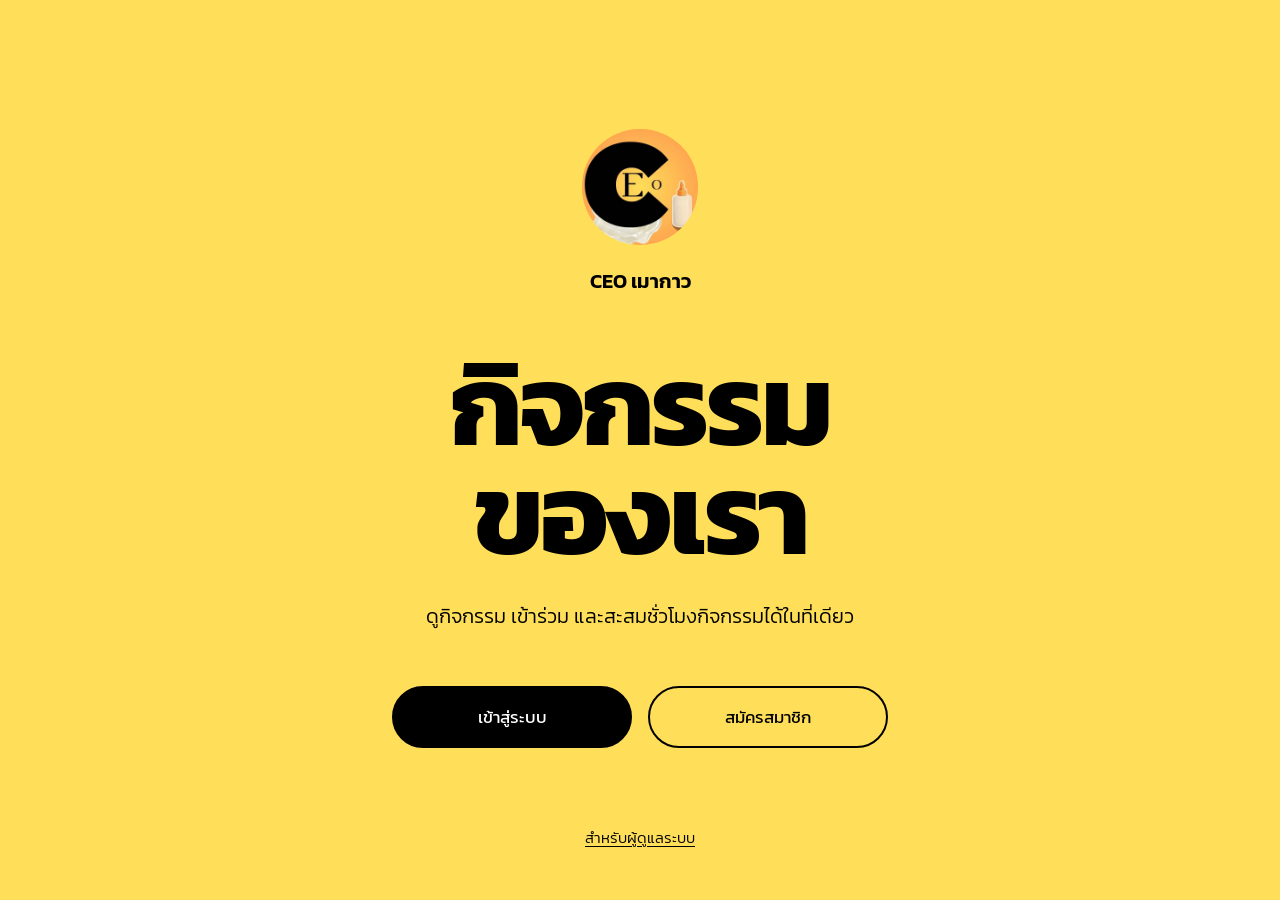
<file: index.html>
<!DOCTYPE html>
<html lang="th">
<head>
<meta charset="UTF-8">
<meta name="viewport" content="width=device-width, initial-scale=1">
<title>CEO เมากาว | กิจกรรมสำหรับนักศึกษา</title>
<meta name="description" content="ดูกิจกรรม เข้าร่วม และสะสมชั่วโมงกิจกรรมได้ในที่เดียว">
<link rel="preconnect" href="https://fonts.googleapis.com">
<link rel="preconnect" href="https://fonts.gstatic.com" crossorigin>
<link href="https://fonts.googleapis.com/css2?family=Kanit:wght@300;400;600;700&display=swap" rel="stylesheet">
<style>
:root{--yellow:#ffde59;--black:#000;--white:#fff}
*{box-sizing:border-box;margin:0;padding:0}
html,body{height:100%}
body{font-family:'Kanit','Sarabun',system-ui,sans-serif;background:var(--yellow);color:var(--black)}
:focus-visible{outline:3px solid #1877f2;outline-offset:3px}

.page{min-height:100vh;display:grid;grid-template-rows:1fr auto;padding:clamp(24px,4vw,56px)}
.hero{display:flex;flex-direction:column;align-items:center;justify-content:center;text-align:center}

.logo{width:clamp(110px,9vw,170px);aspect-ratio:1;border-radius:50%;object-fit:cover;display:block}
.brand{margin-top:20px;font-size:clamp(20px,1.6vw,28px);font-weight:600}

h1{margin-top:clamp(28px,6vh,72px);font-size:clamp(52px,9vw,150px);font-weight:700;line-height:.95;letter-spacing:-.03em}
.lead{margin-top:clamp(20px,3.5vh,40px);font-size:clamp(18px,1.6vw,28px);font-weight:300;line-height:1.55;max-width:34ch}

.cta{display:flex;flex-wrap:wrap;justify-content:center;gap:16px;margin-top:clamp(32px,6vh,64px);width:100%}
.btn{display:inline-flex;align-items:center;justify-content:center;min-width:min(240px,100%);height:62px;padding:0 40px;border-radius:999px;font:400 clamp(17px,1.2vw,21px) 'Kanit',sans-serif;text-decoration:none;border:2px solid var(--black);transition:transform .15s,background .15s,color .15s}
.btn:hover{transform:translateY(-2px)}
.btn.fill{background:var(--black);color:var(--white)}
.btn.fill:hover{background:#222}
.btn.line{background:transparent;color:var(--black)}
.btn.line:hover{background:var(--black);color:var(--white)}

footer{display:flex;justify-content:center;font-size:15px;font-weight:300}
footer a{color:inherit;text-decoration:underline;text-underline-offset:3px}
footer a:hover{font-weight:400}

@media (max-width:480px){.btn{width:100%}}
@media (prefers-reduced-motion:reduce){*{transition:none!important}}
</style>
</head>
<body>
<main class="page">
  <section class="hero">
    <img class="logo" src="img/logo.jpg" alt="โลโก้ CEO เมากาว">
    <p class="brand">CEO เมากาว</p>
    <h1>กิจกรรม<br>ของเรา</h1>
    <p class="lead">ดูกิจกรรม เข้าร่วม และสะสมชั่วโมงกิจกรรมได้ในที่เดียว</p>
    <div class="cta">
      <a class="btn fill" href="login.html">เข้าสู่ระบบ</a>
      <a class="btn line" href="signup.html">สมัครสมาชิก</a>
    </div>
  </section>
  <footer><a href="admin-login.html">สำหรับผู้ดูแลระบบ</a></footer>
</main>

<script src="config.js"></script>
<script>
// ถ้าล็อกอินค้างอยู่แล้ว ข้ามไปหน้า Home ทันที
(async()=>{
  try{
    const r=await fetch('/api/me',{headers:{Accept:'application/json'}});
    if(r.ok&&(r.headers.get('content-type')||'').includes('json')){
      const me=await r.json();
      location.replace(me.role==='admin'?'admin.html':'home.html');
    }
  }catch(_){}
})();
</script>
</body>
</html>
</file>
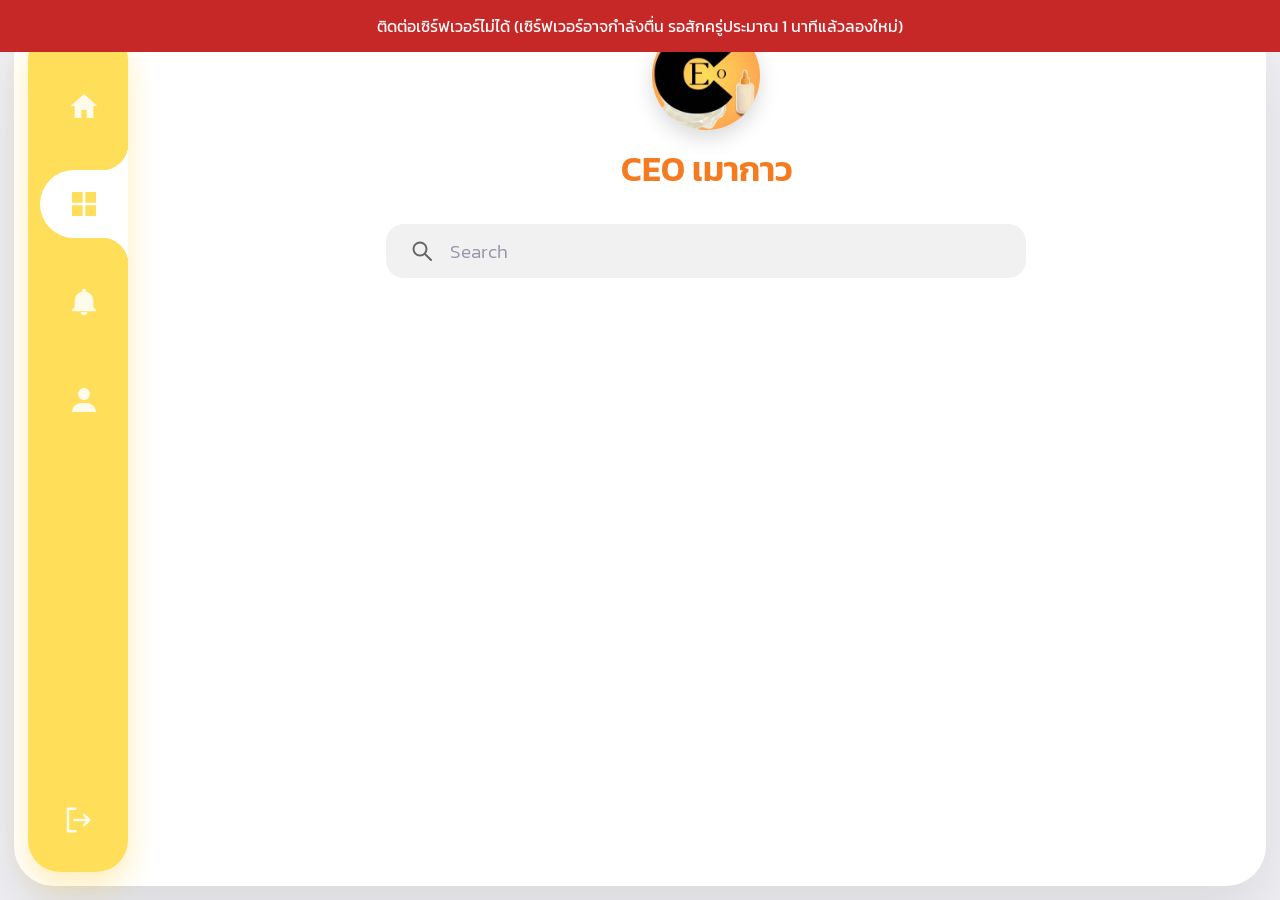
<file: activities.html>
<!DOCTYPE html>
<html lang="th"><head><meta charset="UTF-8"><meta name="viewport" content="width=device-width,initial-scale=1">
<link href="https://fonts.googleapis.com/css2?family=Kanit:wght@300;400;600&family=Playfair+Display:wght@800&display=swap" rel="stylesheet">
<script>try{document.documentElement.dataset.theme=localStorage.getItem("theme")||"light"}catch(e){}</script>
<link rel="stylesheet" href="style.css"><title>Activities</title></head><body data-page="activities"><div id="nav"></div>
<div class="brand"><div class="logo" role="img" aria-label="โลโก้ CEO เมากาว"></div><h1>CEO เมากาว</h1></div>
<label class="search c"><i data-i="search"></i><input placeholder="Search" data-tp="search" aria-label="Search"></label>
<div class="wrap" id="all" style="margin-top:36px"></div>
<script src="config.js"></script>
<script src="app.js"></script></body></html>
</file>
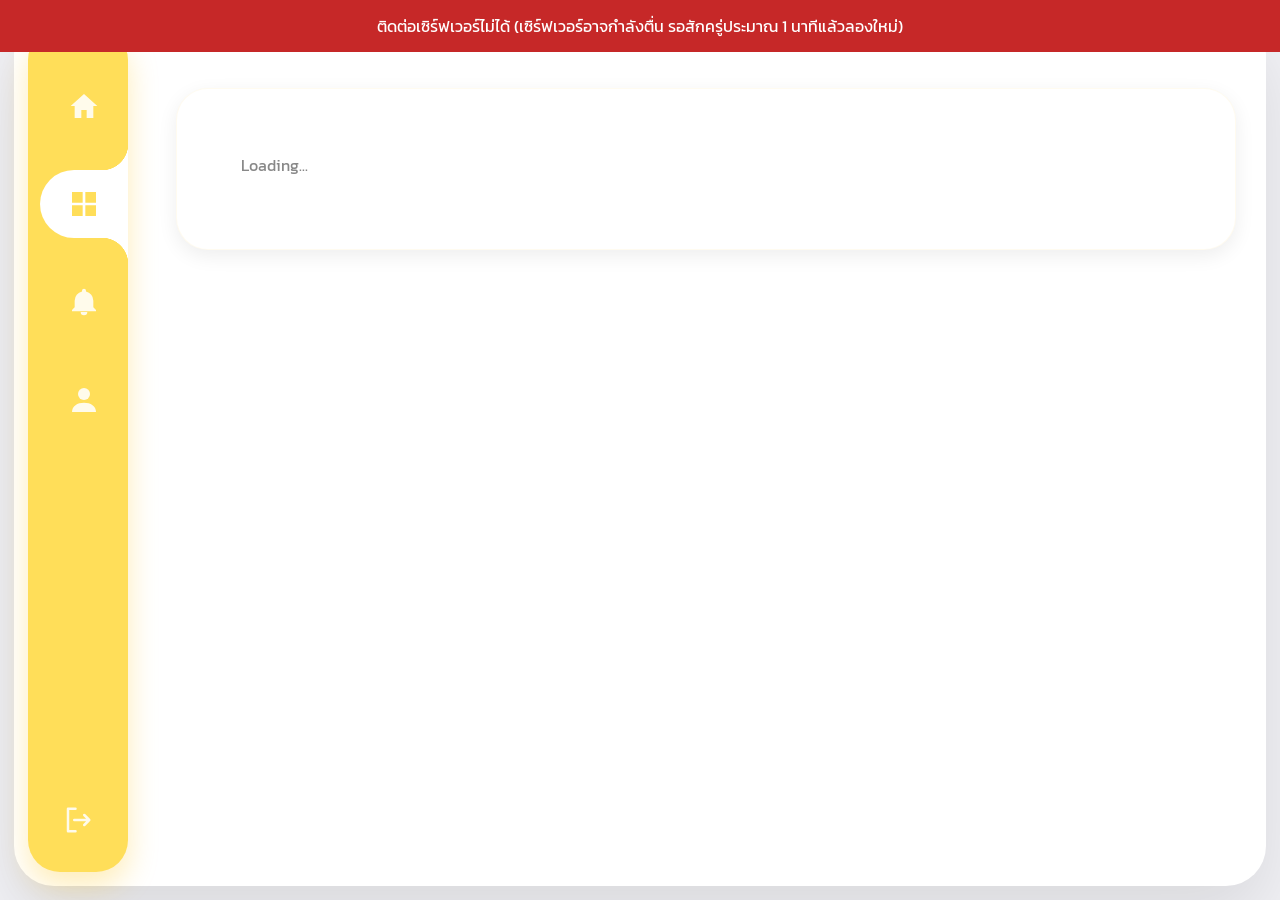
<file: activity.html>
<!DOCTYPE html>
<html lang="th"><head><meta charset="UTF-8"><meta name="viewport" content="width=device-width,initial-scale=1">
<link href="https://fonts.googleapis.com/css2?family=Kanit:wght@300;400;600&family=Playfair+Display:wght@800&display=swap" rel="stylesheet">
<script>try{document.documentElement.dataset.theme=localStorage.getItem("theme")||"light"}catch(e){}</script>
<link rel="stylesheet" href="style.css"><title>Activity</title></head><body data-page="activities"><div id="nav"></div>
<main class="det" id="det" aria-live="polite"><p class="empty" data-t="loading">กำลังโหลด...</p></main>
<script src="config.js"></script>
<script src="app.js"></script>
<script>
const send=async(u,m)=>{let r;try{r=await fetch(u,{method:m})}catch(_){throw nosrv()}
 if(r.status===401){location.href='login.html';throw new Error('unauth')}
 const d=await r.json().catch(()=>({}));if(!r.ok)throw new Error(d.error||'HTTP '+r.status);return d};
(async()=>{
 const id=+new URLSearchParams(location.search).get('id'),box=$('#det');
 const [acts,mine,vw]=await Promise.all([jget('/api/activities'),jget('/api/me/joins'),send('/api/activities/'+id+'/view','POST').catch(()=>null)]);
 const a=acts.find(x=>x.id===id);
 if(!a){box.innerHTML=`<p class="empty">${t('notfound')} <a href="activities.html" style="text-decoration:underline">${t('back')}</a></p>`;return}
 document.title=a.name;
 box.innerHTML=`<div class="dl"><h2 class="cat">${esc(a.category)}</h2><div class="pic">${img(a)}</div></div>
<div class="dr"><h1>${esc(a.name)}</h1>
<p class="m">${t('viewers')}: <b>${vw?vw.viewers:a.viewers} ${t('people')}</b></p>
<p class="m">${a.hours>0?`${t('hoursOf')}: <b>${a.hours} ${t('hrs')}</b>`:t('nogets')}</p>
<button class="join" id="join" type="button"></button><p class="jerr" id="jerr" role="alert"></p>
<section class="desc"><h3>${t('detail')}</h3><p></p></section></div>`;
 $('.desc p').textContent=a.description||t('nodesc');
 let joined=mine.includes(id);const jb=$('#join');
 const paint=()=>{jb.textContent=joined?t('joined'):t('join');jb.classList.toggle('on',joined);jb.setAttribute('aria-pressed',joined)};
 paint();
 jb.onclick=async()=>{jb.disabled=true;
  try{joined=(await send('/api/activities/'+id+'/join',joined?'DELETE':'POST')).joined;$('#jerr').textContent='';paint()}
  catch(e){if(e.message!=='unauth')$('#jerr').textContent=e.nosrv?t('nosrvShort'):e.message}
  jb.disabled=false};
})().catch(e=>{if(e.message==='unauth')return;warn(e.nosrv?NOSRV:t('error')+': '+esc(e.message))});
</script></body></html>
</file>
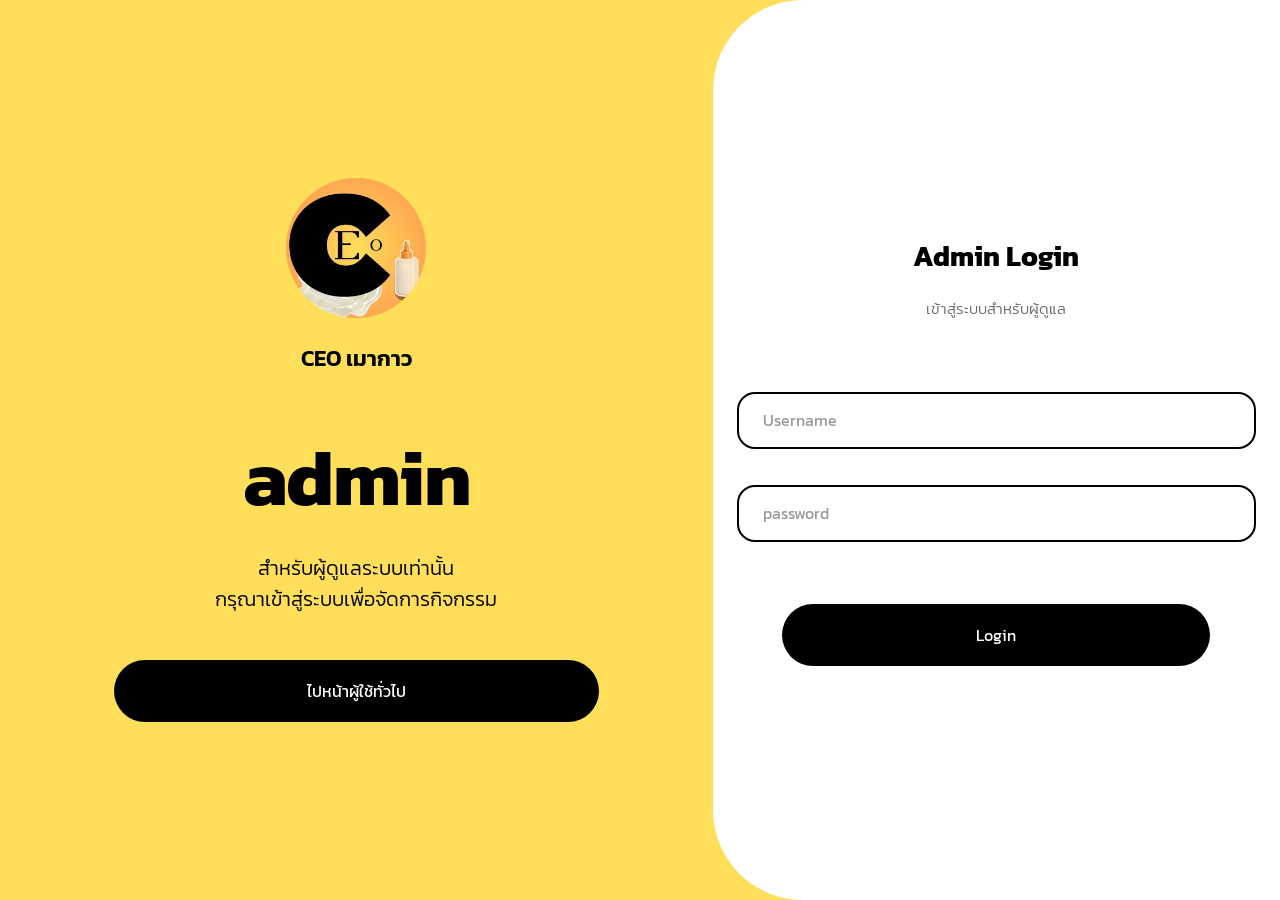
<file: admin-login.html>
<!DOCTYPE html>
<html lang="th">
<head>
<meta charset="UTF-8">
<meta name="viewport" content="width=device-width, initial-scale=1">
<title>Admin Login | CEO เมากาว</title>
<link href="https://fonts.googleapis.com/css2?family=Kanit:wght@300;400;600;700&display=swap" rel="stylesheet">
<style>
:root{--yellow:#ffde59;--black:#000;--grey:#6b6b6b;--placeholder:#9a9a9a}
*{box-sizing:border-box;margin:0;padding:0}
html,body{height:100%}
body{font-family:'Kanit','Sarabun',system-ui,sans-serif;color:var(--black);background:var(--yellow)}
.page{display:grid;grid-template-columns:55.7fr 44.3fr;min-height:100vh}
.left{background:var(--yellow);display:flex;flex-direction:column;align-items:center;justify-content:center;text-align:center;padding:48px 32px}
.logo{width:clamp(140px,10.8vw,208px);aspect-ratio:1;border-radius:50%;object-fit:cover;display:block}
.brand{margin-top:24px;font-size:clamp(22px,1.7vw,32px);font-weight:600}
.welcome{margin-top:clamp(48px,7vh,90px);font-size:clamp(56px,6.2vw,120px);font-weight:700;line-height:1;letter-spacing:-.02em}
.lead{margin-top:clamp(24px,4vh,48px);font-size:clamp(20px,1.6vw,30px);font-weight:300;line-height:1.5;max-width:560px}
.btn{display:inline-flex;align-items:center;justify-content:center;background:#000;color:#fff;border:0;border-radius:999px;font:400 clamp(16px,1.1vw,21px) 'Kanit',sans-serif;text-decoration:none;cursor:pointer;transition:transform .15s,background .15s}
.btn:hover{background:#222;transform:translateY(-1px)}
.btn:focus-visible,.social:focus-visible,input:focus-visible,.forgot:focus-visible{outline:3px solid #1877f2;outline-offset:3px}
.left .btn{width:min(485px,86%);height:62px;margin-top:clamp(28px,5vh,56px)}
.right{background:#fff;border-radius:90px 0 0 90px;display:flex;align-items:center;justify-content:center;padding:48px 24px}
.panel{width:min(610px,100%)}
h1{text-align:center;font-size:clamp(28px,1.9vw,36px);font-weight:700}
.sub{text-align:center;color:var(--grey);font-size:clamp(15px,1.05vw,20px);font-weight:300;margin-top:20px}
form{margin-top:clamp(40px,8vh,96px)}
.field{display:block;margin-bottom:clamp(24px,4vh,44px)}
input{width:100%;height:57px;border:2px solid #000;border-radius:18px;padding:0 24px;font:400 16px 'Kanit',sans-serif;background:#fff;color:#000}
input::placeholder{color:var(--placeholder)}
.forgot{display:block;text-align:right;color:#444;font-size:15px;text-decoration:none;margin:-16px 12px 0 0}
.forgot:hover{text-decoration:underline}
.with{text-align:center;color:#555;font-size:15px;margin-top:40px}
.socials{display:grid;grid-template-columns:1fr 1fr;gap:16px 80px;margin-top:20px}
.social{display:flex;align-items:center;height:57px;border-radius:12px;color:#fff;text-decoration:none;font-size:16px;padding-left:12px;transition:filter .15s,transform .15s}
.social:hover{filter:brightness(1.08);transform:translateY(-1px)}
.social span{flex:1;text-align:center;padding-right:36px}
.social svg{width:34px;height:34px;flex:none}
.fb{background:#1877f2}.line{background:#06c000}
.ig{background:linear-gradient(90deg,#7b6cf0,#c46bd8 55%,#fb69c8);grid-column:1/-1;justify-self:center;width:calc(50% - 40px)}
.nohave{text-align:center;color:#888;font-size:17px;margin-top:44px}
.panel .btn.alt{display:flex;width:min(428px,100%);height:62px;margin:24px auto 0}
@media (max-width:900px){
 .page{grid-template-columns:1fr;grid-template-rows:auto auto}
 .left{padding:40px 24px 64px}
 .right{border-radius:40px 40px 0 0;margin-top:-32px;padding:40px 20px 56px}
 .socials{gap:12px 16px}
 .ig{width:calc(50% - 8px)}
 form{margin-top:32px}
}
@media (max-width:480px){.socials{grid-template-columns:1fr}.ig{width:100%}}
@media (prefers-reduced-motion:reduce){*{transition:none!important}}

.err{color:#c62828;text-align:center;font-size:15px;min-height:22px;margin-top:-20px}</style>
</head>
<body>
<main class="page">
  <section class="left">
    <img class="logo" src="img/logo.jpg" alt="โลโก้ CEO เมากาว">
    <p class="brand">CEO เมากาว</p>
    <h2 class="welcome">admin</h2>
    <p class="lead">สำหรับผู้ดูแลระบบเท่านั้น<br>กรุณาเข้าสู่ระบบเพื่อจัดการกิจกรรม</p>
    <a class="btn" href="login.html">ไปหน้าผู้ใช้ทั่วไป</a>
  </section>
  <section class="right">
    <div class="panel">
      <h1>Admin Login</h1>
      <p class="sub">เข้าสู่ระบบสำหรับผู้ดูแล</p>
      <form id="f" data-mode="admin">
        <label class="field"><input name="username" placeholder="Username" aria-label="Username" required autocomplete="username"></label>
        <label class="field"><input name="password" type="password" placeholder="password" aria-label="password" required autocomplete="current-password"></label>
        <p class="err" id="err" role="alert"></p>
        <button class="btn alt" type="submit">Login</button>
      </form>
    </div>
  </section>
</main>
<script src="config.js"></script>
<script src="auth.js"></script>
</body>
</html>
</file>
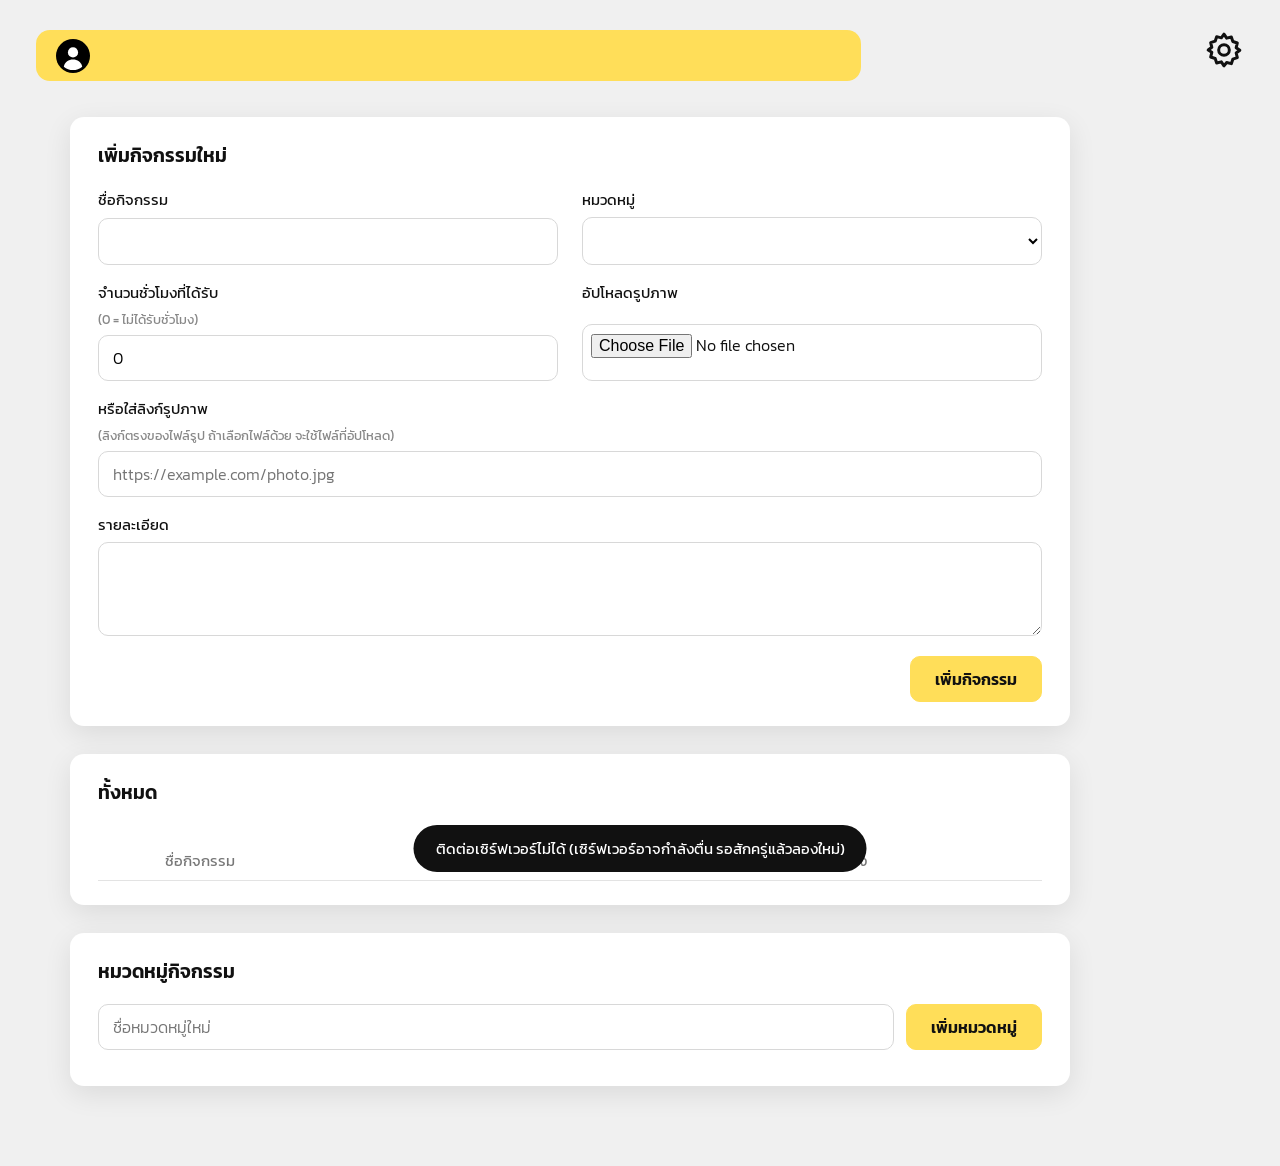
<file: admin.html>
<!DOCTYPE html>
<html lang="th">
<head>
<meta charset="UTF-8">
<meta name="viewport" content="width=device-width,initial-scale=1">
<title>จัดการกิจกรรม | Admin</title>
<link href="https://fonts.googleapis.com/css2?family=Kanit:wght@300;400;600&display=swap" rel="stylesheet">
<style>
:root{--y:#ffde59;--p:#fdd8a0;--o:#f47b20;--g:#f0f0f0}
*{box-sizing:border-box;margin:0;padding:0}
body{font-family:Kanit,'Sarabun',sans-serif;background:var(--g);color:#111;padding:30px 36px 80px}
:focus-visible{outline:3px solid #1877f2;outline-offset:2px}
header{display:flex;justify-content:space-between;align-items:flex-start;gap:16px}
.bar{display:flex;align-items:center;gap:18px;background:var(--y);border-radius:14px;height:51px;padding:0 20px;width:min(825px,100%);font-size:17px}
.bar svg{width:34px;height:34px}
.gearw{position:relative}
.gear{background:none;border:0;cursor:pointer;width:40px;height:40px;color:#111}
.gear svg{width:100%;height:100%}
.menu{position:absolute;right:0;top:46px;background:#fff;border-radius:10px;box-shadow:0 8px 24px rgba(0,0,0,.15);padding:6px;min-width:150px;z-index:9}
.menu[hidden]{display:none}
.menu button{width:100%;text-align:left;background:none;border:0;padding:10px 14px;font:400 16px Kanit,sans-serif;border-radius:8px;cursor:pointer}
.menu button:hover{background:var(--g)}
main{max-width:1000px;margin:36px 0 0 34px;display:grid;gap:28px}
.card{background:#fff;border-radius:14px;box-shadow:0 8px 28px rgba(0,0,0,.09);padding:24px 28px}
h2{font-size:19px;font-weight:600;margin-bottom:18px}
.g{display:grid;grid-template-columns:1fr 1fr;gap:16px 24px}
label{display:grid;gap:6px;font-size:15px}label small{color:#888}
.w{grid-column:1/-1}
input,select,textarea{font:300 16px Kanit,sans-serif;border:1.5px solid #d8d8d8;border-radius:10px;padding:10px 14px;background:#fff;width:100%}
input[type=file]{padding:8px}
.act{display:flex;justify-content:flex-end;gap:12px;margin-top:20px}
.pri,.sec,.sm{font:400 16px Kanit,sans-serif;border-radius:10px;cursor:pointer;border:1.5px solid #111;padding:10px 24px}
.pri{background:var(--y);border-color:var(--y);color:#111;font-weight:600}
.pri:hover{filter:brightness(.96)}
.sec,.sm{background:#fff}.sm{padding:5px 14px;font-size:14px}.sm:hover,.sec:hover{background:var(--g)}
.sm.del{color:#c62828;border-color:#c62828}
.chips{display:flex;flex-wrap:wrap;gap:8px;margin-bottom:16px}
.chip{border:1.5px solid #ddd;background:#fff;border-radius:999px;padding:5px 16px;font:400 15px Kanit,sans-serif;cursor:pointer}
.chip[aria-pressed=true]{background:var(--y);border-color:var(--y);font-weight:600}
.tw{overflow-x:auto}
table{width:100%;border-collapse:collapse;font-size:15px}
th{text-align:left;color:#777;font-weight:400;padding:8px 10px;border-bottom:1px solid #e3e3e3}
td{padding:10px;border-bottom:1px solid #eee;vertical-align:middle}
.th{width:44px;height:56px;border-radius:8px;background:var(--p);object-fit:cover;display:block}
td.b{white-space:nowrap;text-align:right}td.b .sm{margin-left:6px}
.empty{color:#888;padding:20px 10px}
.pvi{max-height:140px;max-width:100%;width:auto;border-radius:10px;justify-self:start;background:var(--p)}
.err{color:#c62828;font-size:14px}.err:empty{display:none}
.crow{display:flex;align-items:center;gap:12px;padding:10px 0;border-bottom:1px solid #eee}
.crow b{flex:1;font-weight:400;font-size:16px}.crow small{color:#888}
.cadd{display:flex;gap:12px;margin-bottom:12px}
dialog{border:0;border-radius:14px;padding:24px 28px;width:min(640px,94vw);margin:auto;box-shadow:0 20px 60px rgba(0,0,0,.3)}
dialog::backdrop{background:rgba(0,0,0,.35)}
#toast{position:fixed;left:50%;bottom:28px;transform:translateX(-50%);background:#111;color:#fff;padding:12px 22px;border-radius:999px;font-size:15px;opacity:0;pointer-events:none;transition:opacity .2s}
#toast.on{opacity:1}
@media (max-width:700px){body{padding:20px 14px 80px}main{margin-left:0}.g{grid-template-columns:1fr}.card{padding:20px 16px}}
</style>
</head>
<body>
<header>
  <div class="bar"><svg viewBox="0 0 24 24" aria-hidden="true"><circle cx="12" cy="12" r="12"/><circle cx="12" cy="9.5" r="3.6" fill="#fff"/><path d="M5.5 19.5c.8-3.5 3.4-5 6.5-5s5.7 1.5 6.5 5a10 10 0 0 1-13 0z" fill="#fff"/></svg><span id="who"></span></div>
  <div class="gearw">
    <button class="gear" id="gear" aria-label="ตั้งค่า" aria-expanded="false"><svg viewBox="0 0 24 24" fill="none" stroke="currentColor" stroke-width="1.8" stroke-linejoin="round"><circle cx="12" cy="12" r="3.2"/><path d="M12 2.5l1.6 2.4 2.8-.7.9 2.7 2.7.9-.7 2.8 2.2 1.6-2.2 1.6.7 2.8-2.7.9-.9 2.7-2.8-.7L12 21.5l-1.6-2.4-2.8.7-.9-2.7-2.7-.9.7-2.8L2.5 12l2.2-1.6-.7-2.8 2.7-.9.9-2.7 2.8.7z"/></svg></button>
    <div class="menu" id="menu" hidden><button id="logout">ออกจากระบบ</button></div>
  </div>
</header>
<main>
  <section class="card"><h2>เพิ่มกิจกรรมใหม่</h2>
    <form id="addForm"><div id="addFields"></div><div class="act"><button class="pri">เพิ่มกิจกรรม</button></div></form>
  </section>
  <section class="card"><h2>ทั้งหมด</h2>
    <div class="chips" id="chips" role="group" aria-label="กรองตามหมวดหมู่"></div>
    <div class="tw"><table><thead><tr><th></th><th>ชื่อกิจกรรม</th><th>หมวดหมู่</th><th>ผู้เข้าชม</th><th>ชั่วโมง</th><th></th></tr></thead><tbody id="rows"></tbody></table></div>
  </section>
  <section class="card"><h2>หมวดหมู่กิจกรรม</h2>
    <form class="cadd" id="catForm"><input id="catName" placeholder="ชื่อหมวดหมู่ใหม่" aria-label="ชื่อหมวดหมู่ใหม่" required><button class="pri" style="white-space:nowrap">เพิ่มหมวดหมู่</button></form>
    <div id="cats"></div>
  </section>
</main>
<dialog id="dlg"><h2>แก้ไขกิจกรรม</h2>
  <form id="editForm"><div id="editFields"></div><div class="act"><button type="button" class="sec" id="cancel">ยกเลิก</button><button class="pri">บันทึก</button></div></form>
</dialog>
<div id="toast" role="status" aria-live="polite"></div>
<script src="config.js"></script>
<script>
const $=id=>document.getElementById(id);
const esc=s=>String(s??'').replace(/[&<>"']/g,c=>({'&':'&amp;','<':'&lt;','>':'&gt;','"':'&quot;',"'":'&#39;'}[c]));
let cats=[],acts=[],cur='all',editId=null,tt;
const toast=m=>{const t=$('toast');t.textContent=m;t.classList.add('on');clearTimeout(tt);tt=setTimeout(()=>t.classList.remove('on'),2400)};
const NOSRV='ติดต่อเซิร์ฟเวอร์ไม่ได้ (เซิร์ฟเวอร์อาจกำลังตื่น รอสักครู่แล้วลองใหม่)';
async function api(url,opt={}){
 let r;try{r=await fetch(url,opt)}catch(e){toast(NOSRV);throw new Error('api')}
 let d=null;try{d=await r.json()}catch(e){}
 if(r.status===401){location.href='admin-login.html';throw new Error('unauth')}
 if(!r.ok){toast(d&&d.error||(d?'เกิดข้อผิดพลาด':NOSRV));throw new Error('api')}
 return d}
const J=(m,b)=>({method:m,headers:{'Content-Type':'application/json'},body:JSON.stringify(b)});
const run=fn=>async e=>{e&&e.preventDefault&&e.preventDefault();try{await fn(e)}catch(_){}};

const FIELDS=p=>`<div class="g">
<label>ชื่อกิจกรรม<input id="${p}n" required maxlength="120"></label>
<label>หมวดหมู่<select id="${p}c" required></select></label>
<label>จำนวนชั่วโมงที่ได้รับ <small>(0 = ไม่ได้รับชั่วโมง)</small><input id="${p}h" type="number" min="0" max="1000" value="0"></label>
<label>อัปโหลดรูปภาพ<input id="${p}i" type="file" accept="image/*"></label>
<label class="w">หรือใส่ลิงก์รูปภาพ <small>(ลิงก์ตรงของไฟล์รูป ถ้าเลือกไฟล์ด้วย จะใช้ไฟล์ที่อัปโหลด)</small><input id="${p}u" type="url" placeholder="https://example.com/photo.jpg"></label>
<img class="w pvi" id="${p}p" alt="ตัวอย่างรูป" referrerpolicy="no-referrer" hidden><small class="w err" id="${p}m" role="alert"></small>
<label class="w">รายละเอียด<textarea id="${p}d" rows="3" maxlength="2000"></textarea></label></div>`;
$('addFields').innerHTML=FIELDS('a');$('editFields').innerHTML=FIELDS('e');

const okUrl=u=>{try{const x=new URL(u);return x.protocol==='http:'||x.protocol==='https:'}catch(e){return false}};
const prev=p=>{const b=$(p+'p'),m=$(p+'m'),f=$(p+'i').files[0],u=$(p+'u').value.trim();m.textContent='';
 b.onerror=()=>{b.hidden=true;m.textContent='โหลดรูปจากลิงก์นี้ไม่ได้ ตรวจสอบว่าเป็นลิงก์ตรงของไฟล์รูป'};
 if(f){b.src=URL.createObjectURL(f);b.hidden=false}
 else if(u&&okUrl(u)){b.src=u;b.hidden=false}
 else{b.removeAttribute('src');b.hidden=true;if(u)m.textContent='ลิงก์ต้องขึ้นต้นด้วย http:// หรือ https://'}};
['a','e'].forEach(p=>{$(p+'i').onchange=()=>prev(p);$(p+'u').oninput=()=>prev(p)});
const build=p=>{
 const u=$(p+'u').value.trim(),file=$(p+'i').files[0];
 if(u&&!okUrl(u)){toast('ลิงก์รูปต้องขึ้นต้นด้วย http:// หรือ https://');return null}
 if(file&&file.size>5*1024*1024){toast('ไฟล์รูปต้องไม่เกิน 5MB');return null}
 const f=new FormData();
 f.append('name',$(p+'n').value.trim());f.append('category_id',$(p+'c').value);f.append('hours',$(p+'h').value||0);
 f.append('description',$(p+'d').value.trim());f.append('image_url',u);if(file)f.append('image',file);
 return f};

function render(){
 const opts=cats.map(c=>`<option value="${c.id}">${esc(c.name)}</option>`).join('');
 for(const id of['ac','ec']){const s=$(id),v=s.value;s.innerHTML=opts;if(cats.some(c=>c.id==v))s.value=v}
 if(cur!=='all'&&!cats.some(c=>c.name===cur))cur='all';
 $('chips').innerHTML=['all',...cats.map(c=>c.name)].map(c=>`<button type="button" class="chip" data-c="${esc(c)}" aria-pressed="${c===cur}">${c==='all'?'ทั้งหมด':esc(c)}</button>`).join('');
 const list=acts.filter(a=>cur==='all'||a.category===cur);
 $('rows').innerHTML=list.length?list.map(a=>`<tr><td>${a.image?`<img class="th" src="${esc(assetUrl(a.image))}" alt="" referrerpolicy="no-referrer" onerror="this.removeAttribute('src');this.onerror=null">`:'<div class="th"></div>'}</td><td>${esc(a.name)}</td><td>${esc(a.category)}</td><td>${a.viewers} คน</td><td>${a.hours>0?a.hours+' ชม.':'ไม่ได้รับ'}</td><td class="b"><button class="sm" data-e="${a.id}">แก้ไข</button><button class="sm del" data-d="${a.id}">ลบ</button></td></tr>`).join(''):'<tr><td colspan="6" class="empty">ยังไม่มีกิจกรรมในหมวดนี้</td></tr>';
 $('cats').innerHTML=cats.length?cats.map(c=>`<div class="crow"><b>${esc(c.name)}</b><small>${c.count} กิจกรรม</small><button class="sm" data-r="${c.id}">แก้ไขชื่อ</button><button class="sm del" data-x="${c.id}">ลบ</button></div>`).join(''):'<p class="empty">ยังไม่มีหมวดหมู่</p>';
}
async function reload(){[cats,acts]=await Promise.all([api('/api/categories'),api('/api/activities')]);render()}

$('addForm').onsubmit=run(async e=>{
 if(!cats.length)return toast('กรุณาเพิ่มหมวดหมู่ก่อน');
 const f=build('a');if(!f)return;
 await api('/api/activities',{method:'POST',body:f});
 e.target.reset();prev('a');await reload();toast('เพิ่มกิจกรรมแล้ว')});

$('chips').onclick=e=>{const c=e.target.dataset.c;if(c){cur=c;render()}};
$('rows').onclick=run(async e=>{
 const ed=e.target.dataset.e,dl=e.target.dataset.d;
 if(ed){const a=acts.find(x=>x.id==ed);editId=a.id;$('en').value=a.name;$('ec').value=a.category_id;$('eh').value=a.hours;$('ed').value=a.description;
  $('ei').value='';$('eu').value=okUrl(a.image)?a.image:'';prev('e');$('dlg').showModal()}
 if(dl&&confirm('ลบกิจกรรมนี้ใช่หรือไม่?')){await api('/api/activities/'+dl,{method:'DELETE'});await reload();toast('ลบกิจกรรมแล้ว')}});
$('editForm').onsubmit=run(async()=>{
 const f=build('e');if(!f)return;
 await api('/api/activities/'+editId,{method:'PUT',body:f});
 $('dlg').close();await reload();toast('บันทึกการแก้ไขแล้ว')});
$('cancel').onclick=()=>$('dlg').close();

$('catForm').onsubmit=run(async e=>{
 const n=$('catName').value.trim();if(!n)return;
 await api('/api/categories',J('POST',{name:n}));e.target.reset();await reload();toast('เพิ่มหมวดหมู่แล้ว')});
$('cats').onclick=run(async e=>{
 const r=e.target.dataset.r,x=e.target.dataset.x;
 if(r){const c=cats.find(k=>k.id==r),n=(prompt('ชื่อหมวดหมู่ใหม่',c.name)||'').trim();if(!n||n===c.name)return;
  await api('/api/categories/'+r,J('PUT',{name:n}));if(cur===c.name)cur=n;await reload();toast('แก้ไขชื่อหมวดหมู่แล้ว')}
 if(x){const c=cats.find(k=>k.id==x);if(c.count)return toast('ลบไม่ได้: ยังมีกิจกรรมอยู่ในหมวดนี้');
  if(confirm('ลบหมวดหมู่ "'+c.name+'" ใช่หรือไม่?')){await api('/api/categories/'+x,{method:'DELETE'});await reload();toast('ลบหมวดหมู่แล้ว')}}});

$('gear').onclick=()=>{const m=$('menu');m.hidden=!m.hidden;$('gear').setAttribute('aria-expanded',!m.hidden)};
document.addEventListener('click',e=>{if(!e.target.closest('.gearw'))$('menu').hidden=true});
$('logout').onclick=async()=>{try{await fetch('/api/auth/logout',{method:'POST'})}catch(_){}location.href='admin-login.html'};

(async()=>{try{
 const me=await api('/api/me');
 if(me.role!=='admin'){location.href='admin-login.html';return}
 $('who').textContent=me.name+'[Admin]';await reload();
}catch(_){}})();
</script>
</body>
</html>
</file>
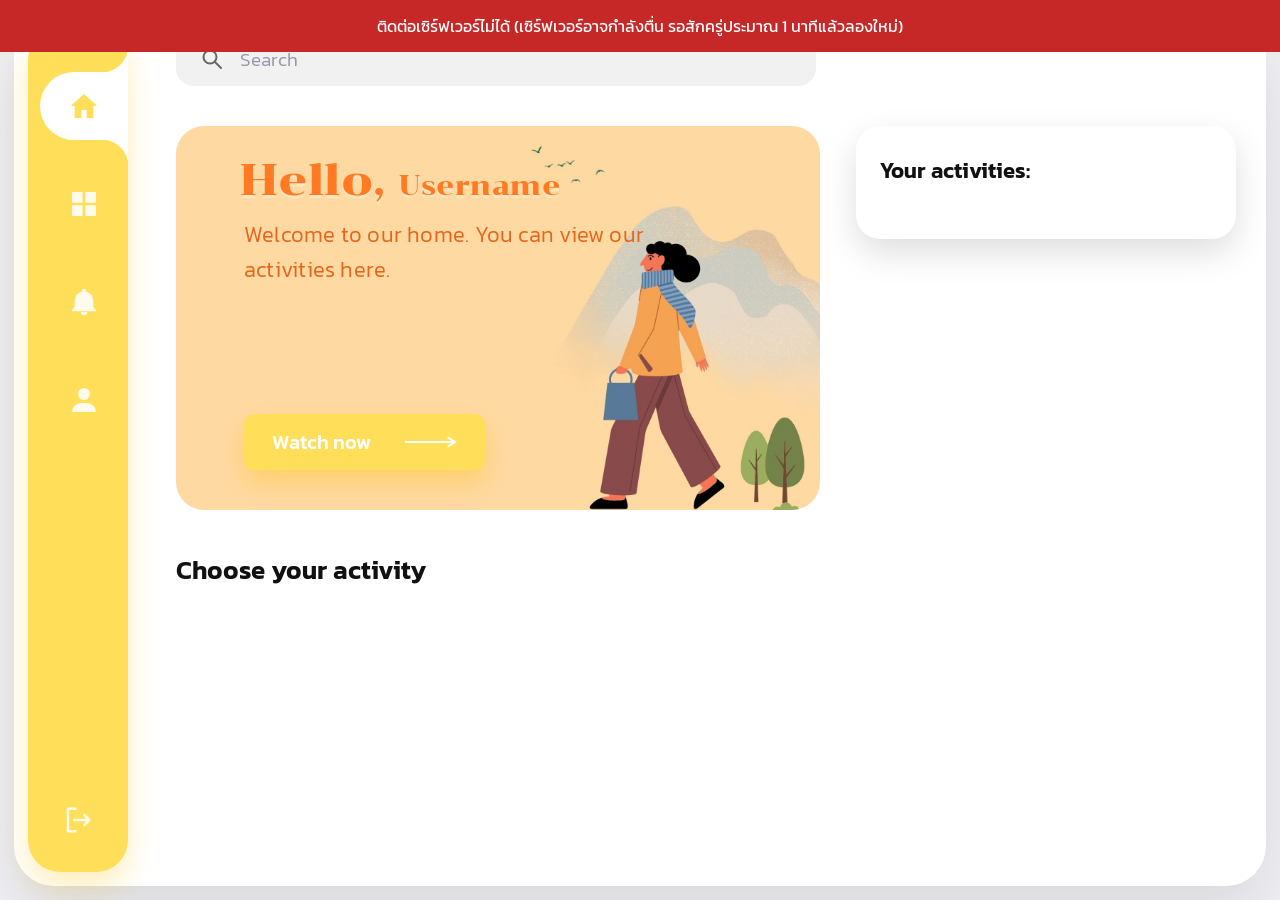
<file: home.html>
<!DOCTYPE html>
<html lang="th"><head><meta charset="UTF-8"><meta name="viewport" content="width=device-width,initial-scale=1">
<link href="https://fonts.googleapis.com/css2?family=Kanit:wght@300;400;600&family=Chonburi&family=Playfair+Display:wght@800&display=swap" rel="stylesheet">
<script>try{document.documentElement.dataset.theme=localStorage.getItem("theme")||"light"}catch(e){}</script>
<link rel="stylesheet" href="style.css"><title>Home</title></head><body data-page="home"><div id="nav"></div>
<div class="home"><div>
<label class="search"><i data-i="search"></i><input placeholder="Search" data-tp="search" aria-label="Search"></label>
<section class="hero"><h1><em data-t="hello">Hello,</em> <span data-u="name">Username</span></h1><p data-t="welcome">Welcome to our home. You can view our activities here.</p><a class="watch" href="activities.html"><span data-t="watch">Watch now</span><svg viewBox="0 0 56 12" aria-hidden="true"><path d="M0 6h52M46 1l8 5-8 5" fill="none" stroke="#fff" stroke-width="2"/></svg></a></section>
<h2 class="t" data-t="choose">Choose your activity</h2>
<div id="homeRows"></div>
</div>
<aside><h3 data-t="yours">กิจกรรมของคุณ:</h3><div class="rec" id="rec"></div></aside></div>
<script src="config.js"></script>
<script src="app.js"></script></body></html>
</file>
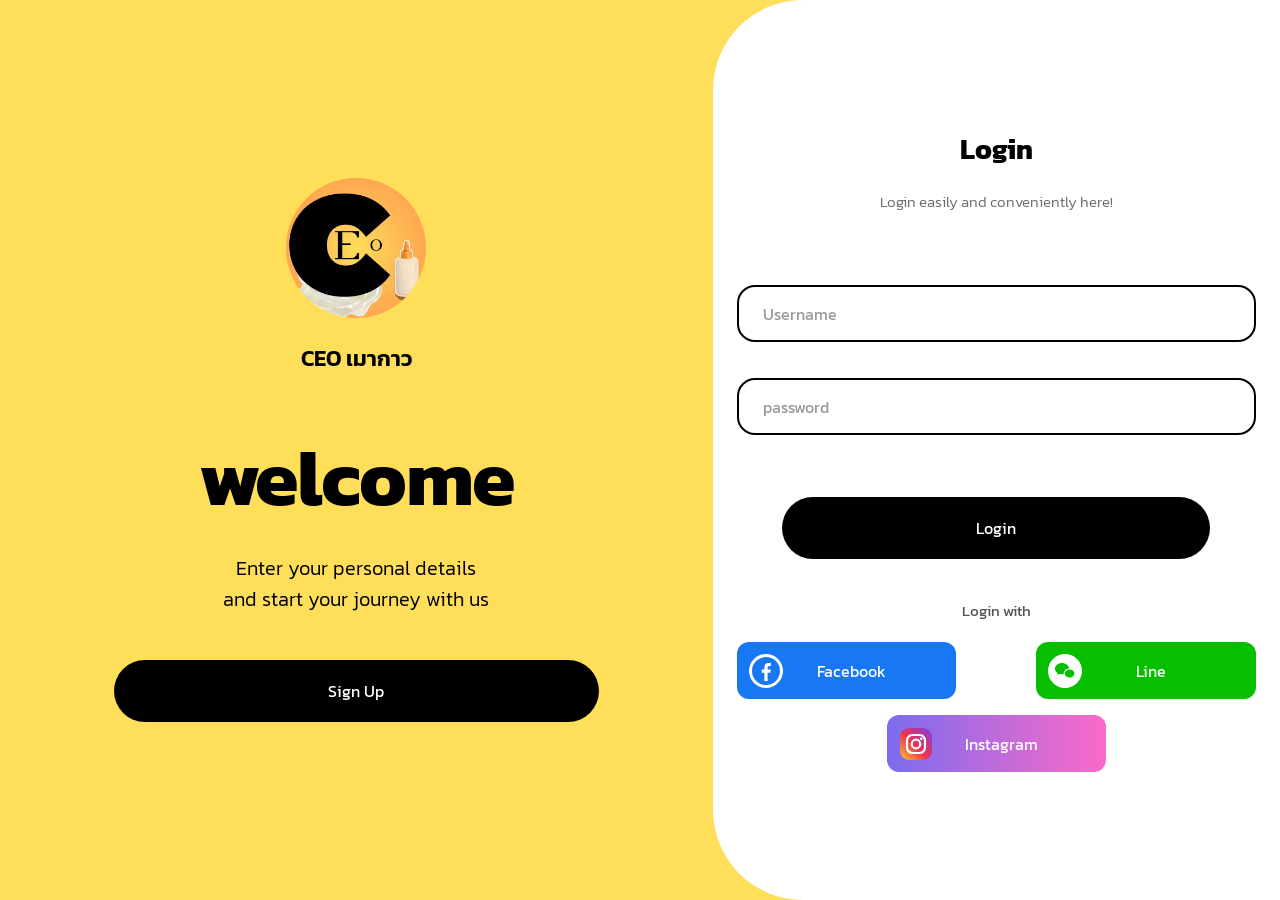
<file: login.html>
<!DOCTYPE html>
<html lang="th">
<head>
<meta charset="UTF-8">
<meta name="viewport" content="width=device-width, initial-scale=1">
<title>Login | CEO เมากาว</title>
<link href="https://fonts.googleapis.com/css2?family=Kanit:wght@300;400;600;700&display=swap" rel="stylesheet">
<style>
:root{--yellow:#ffde59;--black:#000;--grey:#6b6b6b;--placeholder:#9a9a9a}
*{box-sizing:border-box;margin:0;padding:0}
html,body{height:100%}
body{font-family:'Kanit','Sarabun',system-ui,sans-serif;color:var(--black);background:var(--yellow)}
.page{display:grid;grid-template-columns:55.7fr 44.3fr;min-height:100vh}
.left{background:var(--yellow);display:flex;flex-direction:column;align-items:center;justify-content:center;text-align:center;padding:48px 32px}
.logo{width:clamp(140px,10.8vw,208px);aspect-ratio:1;border-radius:50%;object-fit:cover;display:block}
.brand{margin-top:24px;font-size:clamp(22px,1.7vw,32px);font-weight:600}
.welcome{margin-top:clamp(48px,7vh,90px);font-size:clamp(56px,6.2vw,120px);font-weight:700;line-height:1;letter-spacing:-.02em}
.lead{margin-top:clamp(24px,4vh,48px);font-size:clamp(20px,1.6vw,30px);font-weight:300;line-height:1.5;max-width:560px}
.btn{display:inline-flex;align-items:center;justify-content:center;background:#000;color:#fff;border:0;border-radius:999px;font:400 clamp(16px,1.1vw,21px) 'Kanit',sans-serif;text-decoration:none;cursor:pointer;transition:transform .15s,background .15s}
.btn:hover{background:#222;transform:translateY(-1px)}
.btn:focus-visible,.social:focus-visible,input:focus-visible,.forgot:focus-visible{outline:3px solid #1877f2;outline-offset:3px}
.left .btn{width:min(485px,86%);height:62px;margin-top:clamp(28px,5vh,56px)}
.right{background:#fff;border-radius:90px 0 0 90px;display:flex;align-items:center;justify-content:center;padding:48px 24px}
.panel{width:min(610px,100%)}
h1{text-align:center;font-size:clamp(28px,1.9vw,36px);font-weight:700}
.sub{text-align:center;color:var(--grey);font-size:clamp(15px,1.05vw,20px);font-weight:300;margin-top:20px}
form{margin-top:clamp(40px,8vh,96px)}
.field{display:block;margin-bottom:clamp(24px,4vh,44px)}
input{width:100%;height:57px;border:2px solid #000;border-radius:18px;padding:0 24px;font:400 16px 'Kanit',sans-serif;background:#fff;color:#000}
input::placeholder{color:var(--placeholder)}
.forgot{display:block;text-align:right;color:#444;font-size:15px;text-decoration:none;margin:-16px 12px 0 0}
.forgot:hover{text-decoration:underline}
.with{text-align:center;color:#555;font-size:15px;margin-top:40px}
.socials{display:grid;grid-template-columns:1fr 1fr;gap:16px 80px;margin-top:20px}
.social{display:flex;align-items:center;height:57px;border-radius:12px;color:#fff;text-decoration:none;font-size:16px;padding-left:12px;transition:filter .15s,transform .15s}
.social:hover{filter:brightness(1.08);transform:translateY(-1px)}
.social span{flex:1;text-align:center;padding-right:36px}
.social svg{width:34px;height:34px;flex:none}
.fb{background:#1877f2}.line{background:#06c000}
.ig{background:linear-gradient(90deg,#7b6cf0,#c46bd8 55%,#fb69c8);grid-column:1/-1;justify-self:center;width:calc(50% - 40px)}
.nohave{text-align:center;color:#888;font-size:17px;margin-top:44px}
.panel .btn.alt{display:flex;width:min(428px,100%);height:62px;margin:24px auto 0}
@media (max-width:900px){
 .page{grid-template-columns:1fr;grid-template-rows:auto auto}
 .left{padding:40px 24px 64px}
 .right{border-radius:40px 40px 0 0;margin-top:-32px;padding:40px 20px 56px}
 .socials{gap:12px 16px}
 .ig{width:calc(50% - 8px)}
 form{margin-top:32px}
}
@media (max-width:480px){.socials{grid-template-columns:1fr}.ig{width:100%}}
@media (prefers-reduced-motion:reduce){*{transition:none!important}}

.err{color:#c62828;text-align:center;font-size:15px;min-height:22px;margin-top:-20px}</style>
</head>
<body>
<main class="page">
  <section class="left">
    <img class="logo" src="img/logo.jpg" alt="โลโก้ CEO เมากาว">
    <p class="brand">CEO เมากาว</p>
    <h2 class="welcome">welcome</h2>
    <p class="lead">Enter your personal details<br>and start your journey with us</p>
    <a class="btn" href="signup.html">Sign Up</a>
  </section>
  <section class="right">
    <div class="panel">
      <h1>Login</h1>
      <p class="sub">Login easily and conveniently here!</p>
      <form id="f" data-mode="login">
        <label class="field"><input name="username" placeholder="Username" aria-label="Username" required autocomplete="username"></label>
        <label class="field"><input name="password" type="password" placeholder="password" aria-label="password" required autocomplete="current-password"></label>
        <p class="err" id="err" role="alert"></p>
        <button class="btn alt" type="submit">Login</button>
        <p class="with">Login with</p>
        <div class="socials">
          <a class="social fb" href="#"><svg viewBox="0 0 34 34" aria-hidden="true"><circle cx="17" cy="17" r="17" fill="#fff"/><circle cx="17" cy="17" r="14" fill="#1877f2"/><path d="M18.6 27v-8.2h2.7l.5-3.2h-3.2v-2c0-.9.4-1.7 1.8-1.7h1.5V9.1c-.3 0-1.3-.2-2.4-.2-2.5 0-4.1 1.5-4.1 4.2v2.5h-2.7v3.2h2.7V27z" fill="#fff"/></svg><span>Facebook</span></a>
          <a class="social line" href="#"><svg viewBox="0 0 34 34" aria-hidden="true"><circle cx="17" cy="17" r="17" fill="#fff"/><path d="M14 9c-3.9 0-7 2.5-7 5.7 0 1.8 1 3.4 2.6 4.4l-.6 2 2.4-1.2c.8.2 1.7.3 2.6.3 3.9 0 7-2.5 7-5.5S17.9 9 14 9z" fill="#06c000"/><path d="M27 19.5c0-2.5-2.4-4.5-5.4-4.5s-5.4 2-5.4 4.5 2.4 4.5 5.4 4.5c.700 0 1.4-.1 2-.3l1.8 1-.5-1.7c1.4-.8 2.1-2.1 2.1-3.5z" fill="#06c000" stroke="#fff" stroke-width="1.2"/></svg><span>Line</span></a>
          <a class="social ig" href="#"><svg viewBox="0 0 34 34" aria-hidden="true"><defs><linearGradient id="g" x1="0" y1="1" x2="1" y2="0"><stop offset="0" stop-color="#fdc830"/><stop offset=".45" stop-color="#f0324c"/><stop offset="1" stop-color="#7b3fe4"/></linearGradient></defs><rect x="1" y="1" width="32" height="32" rx="9" fill="url(#g)"/><rect x="8" y="8" width="18" height="18" rx="5.5" fill="none" stroke="#fff" stroke-width="2.2"/><circle cx="17" cy="17" r="4.3" fill="none" stroke="#fff" stroke-width="2.2"/><circle cx="22.2" cy="11.8" r="1.2" fill="#fff"/></svg><span>Instagram</span></a>
        </div>
      </form>
    </div>
  </section>
</main>
<script src="config.js"></script>
<script src="auth.js"></script>
</body>
</html>
</file>
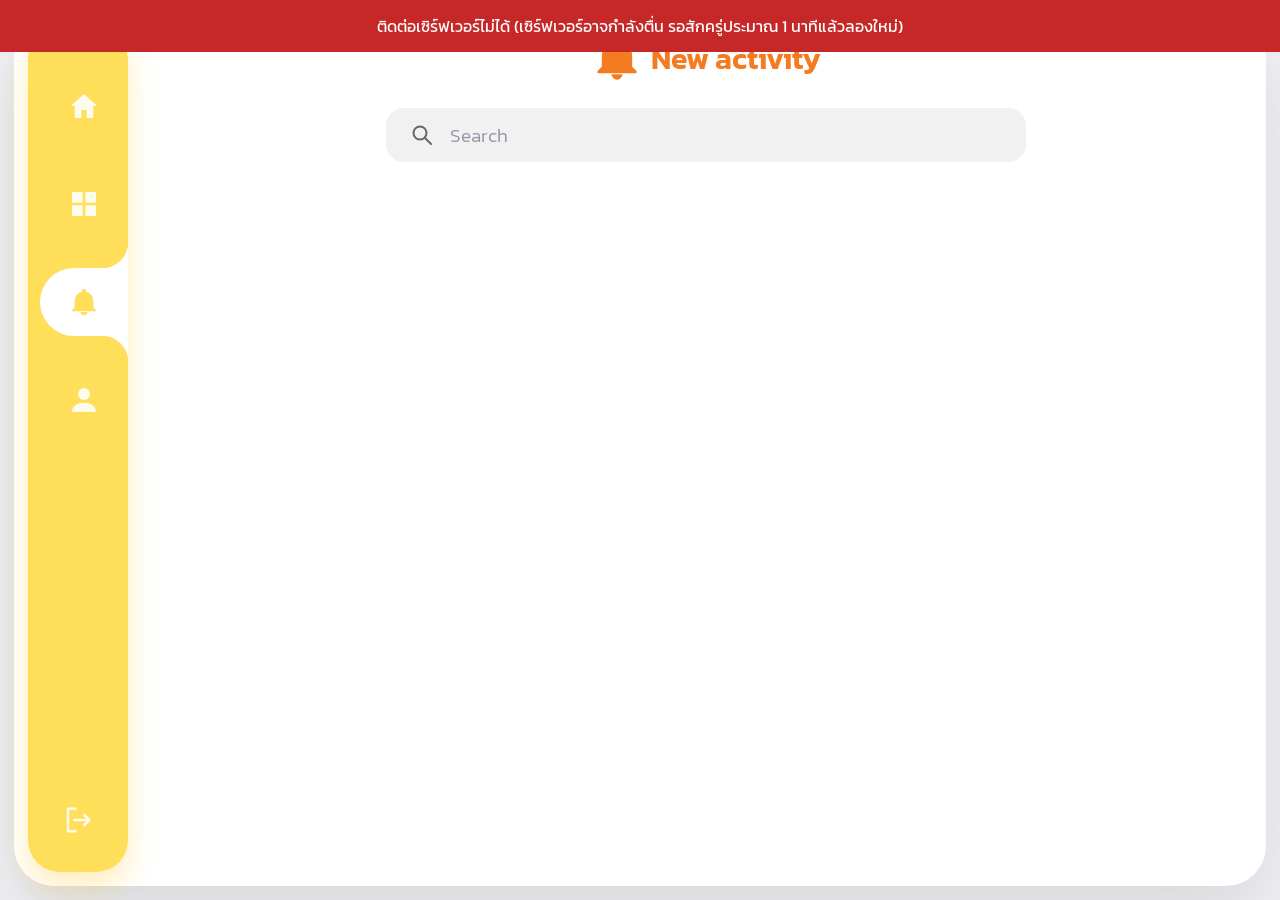
<file: notifications.html>
<!DOCTYPE html>
<html lang="th"><head><meta charset="UTF-8"><meta name="viewport" content="width=device-width,initial-scale=1">
<link href="https://fonts.googleapis.com/css2?family=Kanit:wght@300;400;600&family=Playfair+Display:wght@800&display=swap" rel="stylesheet">
<script>try{document.documentElement.dataset.theme=localStorage.getItem("theme")||"light"}catch(e){}</script>
<link rel="stylesheet" href="style.css"><title>New activity</title></head><body data-page="notifications"><div id="nav"></div>
<div class="nh"><i data-i="bell"></i><span data-t="newact">New activity</span></div>
<label class="search c"><i data-i="search"></i><input placeholder="Search" data-tp="search" aria-label="Search"></label>
<div class="cols" id="cols"></div>
<script src="config.js"></script>
<script src="app.js"></script></body></html>
</file>
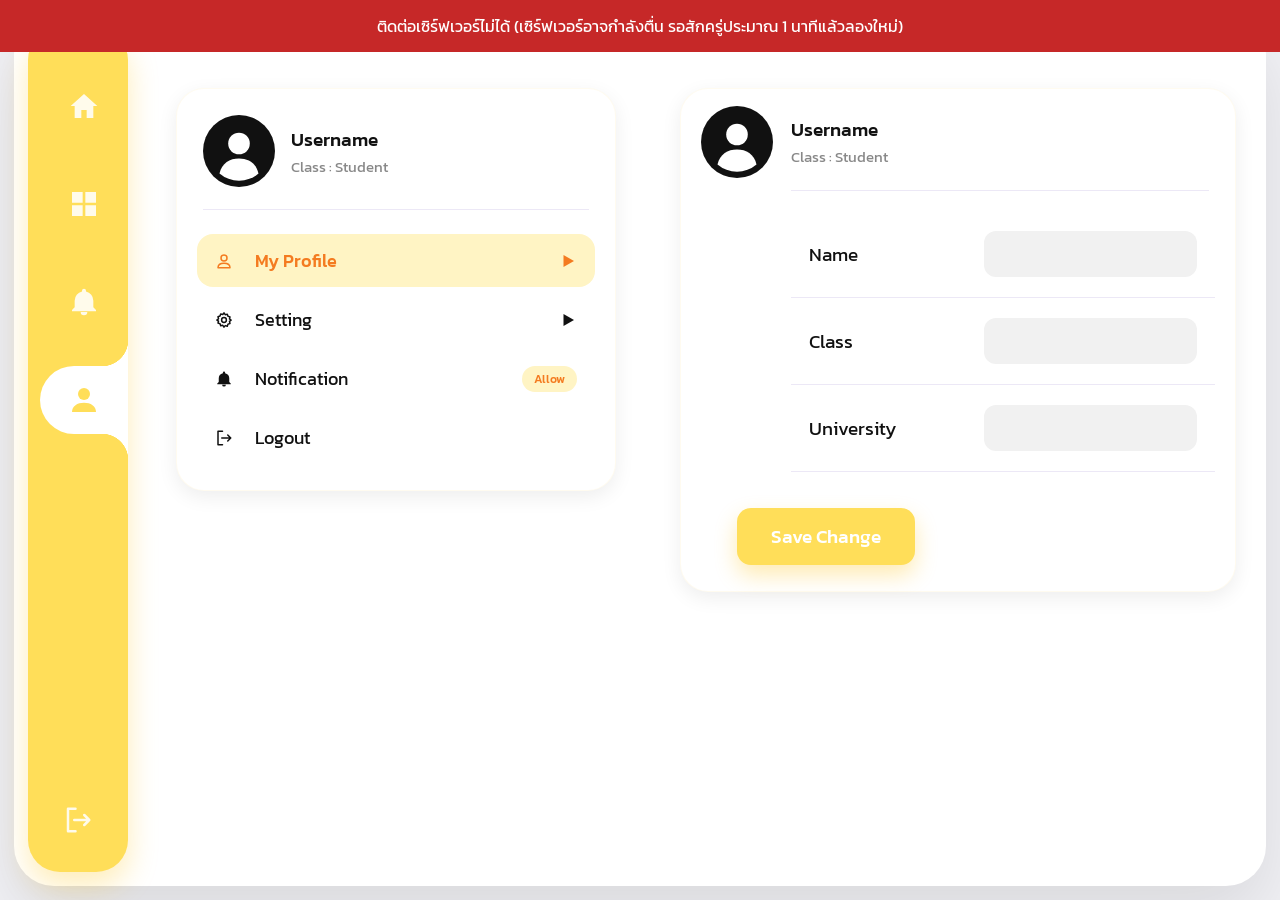
<file: profile.html>
<!DOCTYPE html>
<html lang="th"><head><meta charset="UTF-8"><meta name="viewport" content="width=device-width,initial-scale=1">
<link href="https://fonts.googleapis.com/css2?family=Kanit:wght@300;400;600&family=Playfair+Display:wght@800&display=swap" rel="stylesheet">
<script>try{document.documentElement.dataset.theme=localStorage.getItem("theme")||"light"}catch(e){}</script>
<link rel="stylesheet" href="style.css"><title>Profile</title></head><body data-page="profile"><div id="nav"></div>
<div class="prof"><div>
<div class="box"><div class="who"><i data-i="avatar"></i><div><b data-u="name">Username</b><small><span data-t="class">Class</span> : <span data-u="cls">Student</span></small></div></div>
<nav class="menu"><a class="mi on" id="profileBtn" href="profile.html"><i data-i="userline"></i><span data-t="myprofile">My Profile</span><i data-i="play"></i></a>
<a class="mi" id="settingBtn" href="#setting" aria-expanded="false" aria-controls="setting"><i data-i="gear"></i><span data-t="setting">Setting</span><i data-i="play"></i></a>
<button class="mi" id="notiToggle" type="button"><i data-i="bell"></i><span data-t="noti">notification</span><small>Allow</small></button>
<a class="mi" href="login.html"><i data-i="logout"></i><span data-t="logout">Logout</span></a></nav></div>
<div class="box setting" id="setting" hidden><h3 data-t="setting">Setting</h3>
<div class="avset"><div class="avhd" data-t="avatar">Profile picture</div>
<div class="avbtns"><button class="avbtn" id="avPick" type="button" data-t="avDevice">Choose from device</button><input id="avFile" type="file" accept="image/*" hidden><button class="avbtn del" id="avDel" type="button" data-t="avRemove">Remove</button></div>
<div class="avurl"><input id="avUrl" type="url" data-tp="avUrlPh" placeholder="https://example.com/photo.jpg" aria-label="Image link"><button class="avbtn" id="avGo" type="button" data-t="avUse">Use link</button></div>
<p class="avmsg" id="avMsg" role="status"></p></div>
<label class="st"><span data-t="theme">Theme</span><select id="themeSel"><option value="light" data-t="light">Light</option><option value="dark" data-t="dark">Dark</option></select></label>
<label class="st"><span data-t="language">Language</span><select id="langSel"><option value="en">Eng</option><option value="th">ไทย</option></select></label></div></div>
<div class="box"><div class="who" style="margin-left:90px"><i data-i="avatar" style="position:absolute;margin-left:-90px"></i><div><b data-u="name">Username</b><small><span data-t="class">Class</span> : <span data-u="cls">Student</span></small></div></div>
<div class="info"><label class="f"><span data-t="name">Name</span><input data-u="name"></label><label class="f"><span data-t="class">Class</span><input data-u="cls"></label><label class="f"><span data-t="uni">University</span><input data-u="uni"></label></div>
<button class="save" id="save" type="button" data-t="save">Save Change</button></div></div>
<script src="config.js"></script>
<script src="app.js"></script></body></html>
</file>
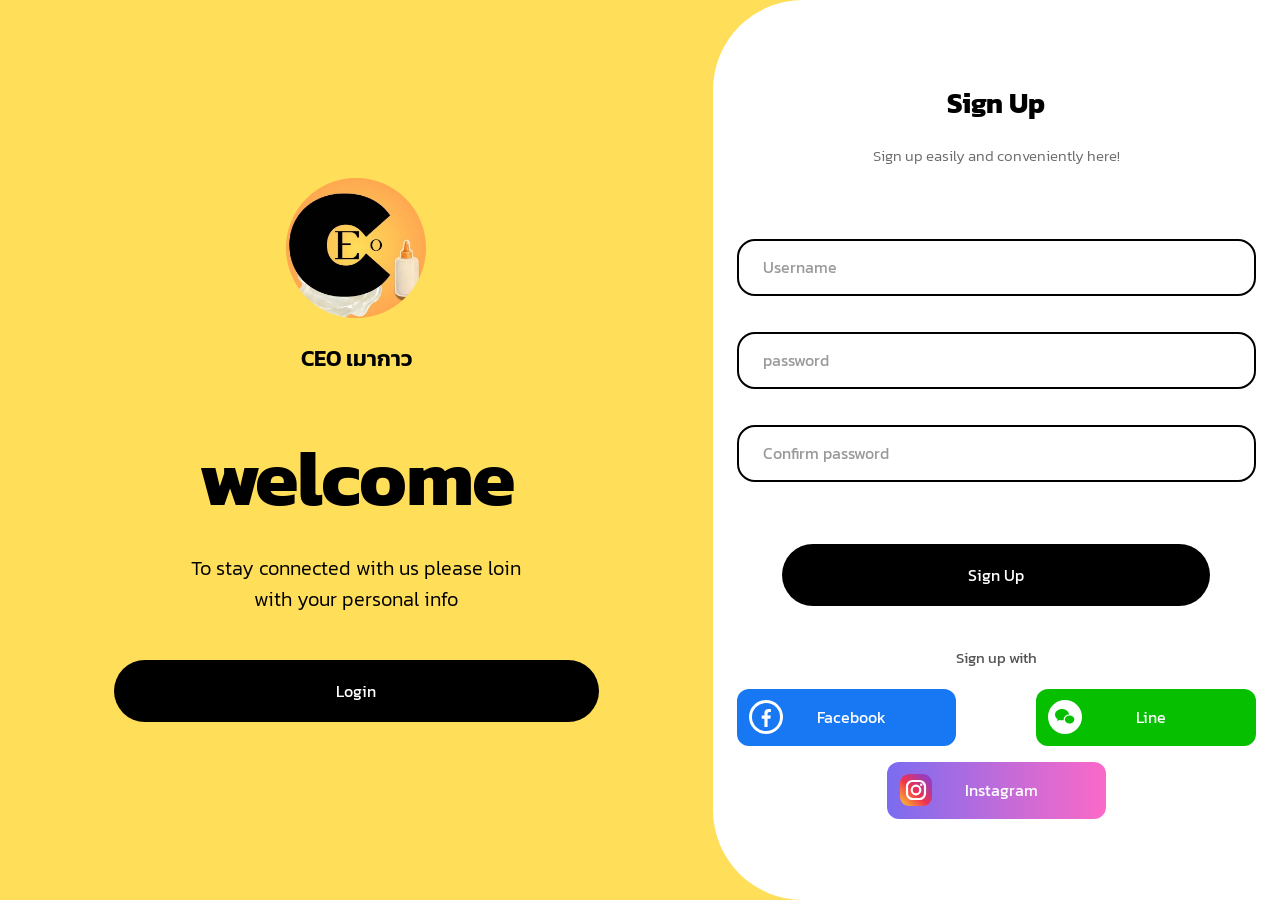
<file: signup.html>
<!DOCTYPE html>
<html lang="th">
<head>
<meta charset="UTF-8">
<meta name="viewport" content="width=device-width, initial-scale=1">
<title>Sign Up | CEO เมากาว</title>
<link rel="preconnect" href="https://fonts.googleapis.com">
<link rel="preconnect" href="https://fonts.gstatic.com" crossorigin>
<link href="https://fonts.googleapis.com/css2?family=Kanit:wght@300;400;600;700&display=swap" rel="stylesheet">
<style>
:root{--yellow:#ffde59;--black:#000;--grey:#6b6b6b;--placeholder:#9a9a9a}
*{box-sizing:border-box;margin:0;padding:0}
html,body{height:100%}
body{font-family:'Kanit','Sarabun',system-ui,sans-serif;color:var(--black);background:var(--yellow)}
.page{display:grid;grid-template-columns:55.7fr 44.3fr;min-height:100vh}
.left{background:var(--yellow);display:flex;flex-direction:column;align-items:center;justify-content:center;text-align:center;padding:48px 32px}
.logo{width:clamp(140px,10.8vw,208px);aspect-ratio:1;border-radius:50%;object-fit:cover;display:block}
.brand{margin-top:24px;font-size:clamp(22px,1.7vw,32px);font-weight:600}
.welcome{margin-top:clamp(48px,7vh,90px);font-size:clamp(56px,6.2vw,120px);font-weight:700;line-height:1;letter-spacing:-.02em}
.lead{margin-top:clamp(24px,4vh,48px);font-size:clamp(20px,1.6vw,30px);font-weight:300;line-height:1.5;max-width:560px}
.btn{display:inline-flex;align-items:center;justify-content:center;background:#000;color:#fff;border:0;border-radius:999px;font:400 clamp(16px,1.1vw,21px) 'Kanit',sans-serif;text-decoration:none;cursor:pointer;transition:transform .15s,background .15s}
.btn:hover{background:#222;transform:translateY(-1px)}
.btn:focus-visible,.social:focus-visible,input:focus-visible,.forgot:focus-visible{outline:3px solid #1877f2;outline-offset:3px}
.left .btn{width:min(485px,86%);height:62px;margin-top:clamp(28px,5vh,56px)}
.right{background:#fff;border-radius:90px 0 0 90px;display:flex;align-items:center;justify-content:center;padding:48px 24px}
.panel{width:min(610px,100%)}
h1{text-align:center;font-size:clamp(28px,1.9vw,36px);font-weight:700}
.sub{text-align:center;color:var(--grey);font-size:clamp(15px,1.05vw,20px);font-weight:300;margin-top:20px}
form{margin-top:clamp(40px,8vh,96px)}
.field{display:block;margin-bottom:clamp(24px,4vh,44px)}
input{width:100%;height:57px;border:2px solid #000;border-radius:18px;padding:0 24px;font:400 16px 'Kanit',sans-serif;background:#fff;color:#000}
input::placeholder{color:var(--placeholder)}
.forgot{display:block;text-align:right;color:#444;font-size:15px;text-decoration:none;margin:-16px 12px 0 0}
.forgot:hover{text-decoration:underline}
.with{text-align:center;color:#555;font-size:15px;margin-top:40px}
.socials{display:grid;grid-template-columns:1fr 1fr;gap:16px 80px;margin-top:20px}
.social{display:flex;align-items:center;height:57px;border-radius:12px;color:#fff;text-decoration:none;font-size:16px;padding-left:12px;transition:filter .15s,transform .15s}
.social:hover{filter:brightness(1.08);transform:translateY(-1px)}
.social span{flex:1;text-align:center;padding-right:36px}
.social svg{width:34px;height:34px;flex:none}
.fb{background:#1877f2}.line{background:#06c000}
.ig{background:linear-gradient(90deg,#7b6cf0,#c46bd8 55%,#fb69c8);grid-column:1/-1;justify-self:center;width:calc(50% - 40px)}
.nohave{text-align:center;color:#888;font-size:17px;margin-top:44px}
.panel .btn.alt{display:flex;width:min(428px,100%);height:62px;margin:24px auto 0}
@media (max-width:900px){
 .page{grid-template-columns:1fr;grid-template-rows:auto auto}
 .left{padding:40px 24px 64px}
 .right{border-radius:40px 40px 0 0;margin-top:-32px;padding:40px 20px 56px}
 .socials{gap:12px 16px}
 .ig{width:calc(50% - 8px)}
 form{margin-top:32px}
}
@media (max-width:480px){.socials{grid-template-columns:1fr}.ig{width:100%}}
@media (prefers-reduced-motion:reduce){*{transition:none!important}}
.err{color:#c62828;text-align:center;font-size:15px;min-height:22px;margin-top:-20px}
</style>
</head>
<body>
<main class="page">
  <section class="left">
    <img class="logo" src="img/logo.jpg" alt="โลโก้ CEO เมากาว">
    <p class="brand">CEO เมากาว</p>
    <h2 class="welcome">welcome</h2>
    <p class="lead">To stay connected with us please loin<br>with your personal info</p>
    <a class="btn" href="login.html">Login</a>
  </section>
  <section class="right">
    <div class="panel">
      <h1>Sign Up</h1>
      <p class="sub">Sign up easily and conveniently here!</p>
      <form id="f" data-mode="signup">
        <label class="field"><input type="text" name="username" placeholder="Username" aria-label="Username" required></label>
        <label class="field"><input type="password" name="password" placeholder="password" aria-label="password" required></label>
        <label class="field"><input type="password" name="confirmpassword" placeholder="Confirm password" aria-label="Confirm password" required></label>
        <p class="err" id="err" role="alert"></p>
        <button class="btn alt" type="submit">Sign Up</button>
        <p class="with">Sign up with</p>
        <div class="socials">
          <a class="social fb" href="#"><svg viewBox="0 0 34 34" aria-hidden="true"><circle cx="17" cy="17" r="17" fill="#fff"/><circle cx="17" cy="17" r="14" fill="#1877f2"/><path d="M18.6 27v-8.2h2.7l.5-3.2h-3.2v-2c0-.9.4-1.7 1.8-1.7h1.5V9.1c-.3 0-1.3-.2-2.4-.2-2.5 0-4.1 1.5-4.1 4.2v2.5h-2.7v3.2h2.7V27z" fill="#fff"/></svg><span>Facebook</span></a>
          <a class="social line" href="#"><svg viewBox="0 0 34 34" aria-hidden="true"><circle cx="17" cy="17" r="17" fill="#fff"/><path d="M14 9c-3.9 0-7 2.5-7 5.7 0 1.8 1 3.4 2.6 4.4l-.6 2 2.4-1.2c.8.2 1.7.3 2.6.3 3.9 0 7-2.5 7-5.5S17.9 9 14 9z" fill="#06c000"/><path d="M27 19.5c0-2.5-2.4-4.5-5.4-4.5s-5.4 2-5.4 4.5 2.4 4.5 5.4 4.5c.700 0 1.4-.1 2-.3l1.8 1-.5-1.7c1.4-.8 2.1-2.1 2.1-3.5z" fill="#06c000" stroke="#fff" stroke-width="1.2"/></svg><span>Line</span></a>
          <a class="social ig" href="#"><svg viewBox="0 0 34 34" aria-hidden="true"><defs><linearGradient id="g" x1="0" y1="1" x2="1" y2="0"><stop offset="0" stop-color="#fdc830"/><stop offset=".45" stop-color="#f0324c"/><stop offset="1" stop-color="#7b3fe4"/></linearGradient></defs><rect x="1" y="1" width="32" height="32" rx="9" fill="url(#g)"/><rect x="8" y="8" width="18" height="18" rx="5.5" fill="none" stroke="#fff" stroke-width="2.2"/><circle cx="17" cy="17" r="4.3" fill="none" stroke="#fff" stroke-width="2.2"/><circle cx="22.2" cy="11.8" r="1.2" fill="#fff"/></svg><span>Instagram</span></a>
        </div>
        
      </form>
    </div>
  </section>
</main>
<script src="config.js"></script>
<script src="auth.js"></script>
</body>
</html>
</file>
<file: style.css>
:root{
  --pri:#ffde59;        
  --pri-d:#f5cb2e;     
  --pri-l:#fff4c4;      
  --bg:#f1f1f5;         
  --app:#ffffff;       
  --y:#ffde59;
  --o:#f47b20;          
  --p:#ffd9a0;         
  --g:#f1f1f1;           
  --panel:#fff8e6;      
  --sh:0 6px 20px rgba(0,0,0,.07);
  --sh-lg:0 14px 34px rgba(0,0,0,.13);
  --r:24px;
  --tx:#111;            
  --tx2:#666;          
  --card:#fff;          
  --line:#ece8f6;       
}
*{box-sizing:border-box;margin:0;padding:0}
body{
  position:relative;min-height:100vh;
  font-family:Kanit,'Sarabun',sans-serif;color:var(--tx);
  background:var(--bg);
  padding:32px 44px 48px 176px;
}
/* กรอบแอปสีขาวโค้งมน ลอยอยู่บนพื้นเทาอ่อน */
body::before{
  content:"";position:absolute;inset:14px;z-index:-1;
  background:var(--app);border-radius:40px;
  box-shadow:0 30px 70px rgba(0,0,0,.10);
}
a{color:inherit;text-decoration:none}
svg{width:1em;height:1em;display:block}
:focus-visible{outline:3px solid var(--pri);outline-offset:3px}

/* ---------- sidebar ---------- */
#nav{
  position:fixed;left:28px;top:28px;bottom:28px;width:100px;
  background:var(--pri);border-radius:32px;
  display:flex;flex-direction:column;gap:30px;padding-top:44px;z-index:5;
  box-shadow:0 14px 30px rgba(255,190,0,.28);
}
#nav a{
  position:relative;align-self:flex-end;width:88px;height:68px;
  display:grid;place-items:center;color:rgba(255,255,255,.88);font-size:32px;
  border-radius:34px 0 0 34px;transition:background .2s,color .2s;
}
#nav a:hover{background:rgba(255,255,255,.14);color:#fff}
#nav a.on{background:var(--app);color:var(--pri)}
/* มุมโค้งเว้าด้านบน/ล่างของแท็บที่เลือก */
#nav a.on::before,#nav a.on::after{
  content:"";position:absolute;right:0;width:26px;height:26px;pointer-events:none;
}
#nav a.on::before{top:-26px;background:radial-gradient(circle at 0 0,transparent 26px,var(--app) 26.5px)}
#nav a.on::after{bottom:-26px;background:radial-gradient(circle at 0 100%,transparent 26px,var(--app) 26.5px)}
#nav .out{margin:auto 0 24px;align-self:center;width:56px;height:56px;border-radius:16px;font-size:30px}
#nav .out:hover{background:rgba(255,255,255,.18)}

/* ---------- top bar ---------- */
.top{position:absolute;top:30px;right:48px;display:flex;align-items:center;gap:22px;font-size:20px;height:54px}
.top .me{display:flex;align-items:center;gap:12px;font-weight:500;padding:4px 14px 4px 4px;border-radius:999px;transition:background .2s}
.top .me:hover{background:var(--pri-l)}
.top .me svg{font-size:44px;fill:var(--tx)}
.top>a:last-child{display:grid;place-items:center;width:46px;height:46px;border-radius:50%;background:var(--g);transition:background .2s,color .2s}
.top>a:last-child svg{font-size:24px}
.top>a:last-child:hover{background:var(--pri-l);color:var(--o)}

/* ---------- shared ---------- */
.search{
  display:flex;align-items:center;gap:16px;background:var(--g);border-radius:18px;
  height:54px;padding:0 22px;width:min(640px,100%);
  border:2px solid transparent;transition:border-color .2s,background .2s,box-shadow .2s;
}
.search:focus-within{background:var(--card);border-color:var(--o);box-shadow:0 0 0 4px rgba(255,190,0,.12)}
.search.c{margin:0 auto}
.search svg{font-size:24px;flex:none;color:var(--tx2)}
.search input{flex:1;min-width:0;border:0;background:none;font:300 19px Kanit,sans-serif;outline:0;color:var(--tx)}
.search input::placeholder{color:#9895ab}
h2.t{font-size:26px;font-weight:600;margin:40px 0 24px}
.row{font-size:20px;font-weight:500;margin:0 0 14px 6px;display:flex;align-items:center;gap:8px}
.row i{display:inline-grid;place-items:center;width:26px;height:26px;border-radius:9px;background:var(--pri-l);color:var(--o);font-size:11px}
.cards{display:grid;grid-template-columns:repeat(4,1fr);gap:clamp(16px,2vw,32px);margin-bottom:32px}

/* การ์ดกิจกรรม */
.card{
  display:block;background:var(--card);border-radius:var(--r);padding:12px 12px 16px;
  box-shadow:var(--sh);border:1px solid rgba(255,190,0,.06);
  transition:transform .2s,box-shadow .2s;
}
.card:hover{transform:translateY(-4px);box-shadow:var(--sh-lg)}
.card .img{
  aspect-ratio:4/5;background:var(--p);border-radius:18px;margin-bottom:12px;overflow:hidden;
}
.card:nth-child(4n+2) .img{background:#ffe6a3}
.card:nth-child(4n+3) .img{background:#ffcfae}
.card:nth-child(4n+4) .img{background:#ffe3c4}
.card .img img{width:100%;height:100%;object-fit:cover;display:block}
.card p{font-size:14px;line-height:1.5;padding-left:6px;color:var(--tx2)}
.card p:first-of-type{font-size:16px;font-weight:500;color:var(--tx)}
.card b{color:var(--o);font-weight:600}

/* ---------- home ---------- */
.home{display:grid;grid-template-columns:minmax(0,1fr) 380px;gap:36px;align-items:start}
.home aside{margin-top:94px;background:var(--card);border-radius:24px;padding:28px 24px;align-self:start;box-shadow:var(--sh-lg)}
.home aside h3{font-size:22px;font-weight:600;margin-bottom:24px}
.rec{display:grid;gap:18px}
.hero{
  position:relative;overflow:hidden;border-radius:28px;height:384px;padding:24px 64px;margin-top:40px;color:#ff7a22;
  /* รูปแบนเนอร์: วางไฟล์ไว้ที่ img/banner.jpg (ข้างๆ style.css) — ถ้ายังไม่มีรูปจะโชว์สีพีชแทน */
  background:
    url("img/banner.jpg") center/cover no-repeat,
    var(--p);
}
.hero h1{
  color:#ff7a22;font:400 clamp(34px,3.5vw,52px)/1.3 Chonburi,'Playfair Display',Georgia,serif;
  letter-spacing:.01em;text-shadow:0 3px 0 rgba(255,255,255,.35);
}
.hero h1 span{font-size:.62em;letter-spacing:.02em;font-variant-numeric:lining-nums}
.hero p{font:300 clamp(19px,1.7vw,25px)/1.6 Kanit,sans-serif;letter-spacing:.01em;color:#e8641a;margin:10px 0 0 4px;max-width:480px;position:relative;z-index:1}
.hero svg.art{position:absolute;right:0;bottom:0;height:100%;width:auto}
.watch{
  position:absolute;left:68px;bottom:40px;display:flex;align-items:center;gap:34px;
  background:var(--pri);color:#fff;border-radius:10px;padding:13px 28px;font-size:20px;font-weight:500;
  box-shadow:0 12px 26px rgba(255,190,0,.35);z-index:1;transition:transform .2s,background .2s;
}
.watch:hover{background:var(--pri-d);transform:translateY(-2px)}
.watch svg{width:52px;height:12px}

/* ---------- activities ---------- */
.brand{text-align:center}
.brand .logo{width:108px;height:108px;border-radius:50%;background:#000 url("img/logo.jpg") center/cover no-repeat;margin:-10px auto 0;box-shadow:0 8px 20px rgba(0,0,0,.15)}
.brand h1{color:var(--o);font-size:34px;font-weight:600;margin:14px 0 30px}
.wrap{max-width:1300px;margin:0 auto}.wrap .row{margin-left:8px}.wrap .cards{padding-left:0}

/* ---------- notifications ---------- */
.nh{display:flex;justify-content:center;align-items:center;gap:8px;color:var(--o);font-size:30px;font-weight:600;margin:0 0 24px}
.nh svg{font-size:52px}
.cols{display:grid;grid-template-columns:repeat(3,1fr);gap:clamp(20px,3vw,48px);margin-top:36px}
.cols h3{font-size:19px;font-weight:500;margin:0 0 12px 10px}
.col{background:var(--panel);border-radius:28px;padding:18px;display:grid;gap:16px}
.col div{height:189px;background:var(--card);border-radius:18px;box-shadow:0 4px 16px rgba(0,0,0,.08)}

/* ---------- profile ---------- */
.prof{display:grid;grid-template-columns:440px minmax(0,1fr);gap:clamp(24px,5vw,80px);margin-top:56px;align-items:start}
.box{background:var(--card);border-radius:28px;box-shadow:var(--sh);padding:26px 20px;border:1px solid rgba(255,190,0,.06)}
.who{display:flex;gap:16px;align-items:center;padding-bottom:22px;border-bottom:1px solid var(--line);margin:0 6px}
.who svg{font-size:72px;fill:var(--tx)}
.who b{font-weight:500;font-size:19px;display:block}
.who small{color:#888;font-size:15px}
.menu{margin-top:24px;display:grid;gap:6px}
.mi{
  display:flex;align-items:center;gap:22px;padding:13px 18px;border-radius:16px;font-size:18px;
  background:none;border:0;width:100%;font-family:inherit;text-align:left;cursor:pointer;color:var(--tx);
  transition:background .2s,color .2s;
}
.mi:hover{background:var(--g)}
.mi>svg:first-child{font-size:28px;flex:none;color:var(--tx2)}
.mi span{flex:1}
.mi.on{background:var(--pri-l);color:var(--o);font-weight:500}
.mi.on>svg{color:var(--o)}
.mi small{font-size:12px;color:var(--o);background:var(--pri-l);padding:4px 12px;border-radius:999px;font-weight:500}
.mi>svg:last-child:not(:first-child){font-size:16px}
.setting{margin-top:28px;padding:20px 24px}
.setting h3{font-size:19px;font-weight:500;padding-bottom:10px;border-bottom:1px solid var(--line);margin-bottom:8px}
.st{display:flex;justify-content:space-between;align-items:center;padding:10px 0;font-size:18px}
.st select{border:0;background:var(--g);font:400 14px Kanit,sans-serif;color:var(--tx2);padding:6px 12px;border-radius:10px;cursor:pointer}
.info{margin:6px 0 0 90px;max-width:none}
.f{display:flex;justify-content:space-between;align-items:center;border-bottom:1px solid var(--line);padding:20px 18px;font-size:19px}
.f input{
  border:2px solid transparent;background:var(--g);text-align:right;font:300 16px Kanit,sans-serif;color:var(--tx2);
  outline:0;width:55%;padding:9px 16px;border-radius:12px;transition:border-color .2s,background .2s;
}
.f input:focus{background:var(--card);border-color:var(--o)}
.box .who+.info{margin-top:20px}
.save{
  margin:36px 0 0 36px;background:var(--pri);color:#fff;border:0;border-radius:14px;padding:14px 34px;
  font:500 19px Kanit,sans-serif;cursor:pointer;box-shadow:0 10px 22px rgba(255,190,0,.3);
  transition:transform .2s,background .2s;
}
.save:hover{background:var(--pri-d);transform:translateY(-2px)}

/* ---------- element ที่ app.js สร้างจากข้อมูลใน DB ---------- */
.empty{color:#888;padding:20px 8px;font-size:16px}
.rec .rc,.col .n{display:block;position:relative;overflow:hidden;background:var(--p);border-radius:20px;box-shadow:var(--sh)}
.rec .rc{height:170px;transition:transform .2s,box-shadow .2s}
.col .n{height:189px;transition:transform .2s,box-shadow .2s}
.rec .rc:hover,.col .n:hover{transform:translateY(-3px);box-shadow:var(--sh-lg)}
/* สีสลับกันเวลาไม่มีรูป (โทนพีช/เหลือง) */
.rec .rc:nth-child(4n+2),.col .n:nth-child(4n+2){background:#ffe6a3}
.rec .rc:nth-child(4n+3),.col .n:nth-child(4n+3){background:#ffcfae}
.rec .rc:nth-child(4n+4),.col .n:nth-child(4n+4){background:#ffe3c4}
.rec .rc img,.col .n img{width:100%;height:100%;object-fit:cover;display:block}
.rec .rc span,.col .n p{
  position:absolute;left:0;right:0;bottom:0;padding:28px 16px 12px;color:#fff;font-size:16px;font-weight:500;line-height:1.3;
  background:linear-gradient(transparent,rgba(0,0,0,.55));
}
.col .n .ph{display:block;width:100%;height:100%}
/* ไม่มีรูป: ตัวหนังสืออยู่บนสีพื้น ไม่ต้องไล่เฉดดำ */
.rec .rc:not(:has(img)) span,.col .n:not(:has(img)) p{color:#111;background:none;top:0;display:flex;align-items:flex-end;padding:16px;font-size:17px}
.warn{position:fixed;top:0;left:0;right:0;z-index:50;background:#c62828;color:#fff;padding:14px 20px;font-size:16px;line-height:1.5;text-align:center}
.warn code{background:rgba(255,255,255,.22);padding:2px 8px;border-radius:6px}

/* ---------- หน้ารายละเอียดกิจกรรม ---------- */
.det{
  max-width:1150px;margin:56px auto 0;background:var(--card);border-radius:32px;box-shadow:var(--sh);
  padding:44px 56px 52px;display:grid;grid-template-columns:minmax(0,5fr) minmax(0,6fr);gap:48px;align-items:start;
  border:1px solid rgba(255,190,0,.06);
}
.det>.empty{grid-column:1/-1}
.det .cat{font-size:20px;font-weight:500;margin:0 0 14px 6px;color:var(--o)}
.det .pic{aspect-ratio:1/.96;border-radius:22px;background:var(--p);overflow:hidden}
.det .pic img{width:100%;height:100%;object-fit:cover;display:block}
.det h1{font-size:28px;font-weight:600;line-height:1.3;margin:6px 0 12px;overflow-wrap:anywhere}
.det .m{font-size:17px;line-height:1.8;color:var(--tx2)}
.det b{color:var(--o);font-weight:600}
.join{
  display:block;width:100%;max-width:420px;margin:26px 0 0;background:var(--pri);color:#fff;border:2px solid var(--pri);
  border-radius:16px;padding:14px 20px;font:500 19px Kanit,sans-serif;cursor:pointer;
  box-shadow:0 10px 22px rgba(255,190,0,.3);transition:transform .2s,background .2s,box-shadow .2s;
}
.join:hover{background:var(--pri-d);transform:translateY(-2px)}
.join:disabled{opacity:.6;cursor:wait;transform:none}
.join.on{background:var(--card);color:var(--o);box-shadow:none}
.join.on:hover{background:var(--pri-l)}
.jerr{color:#c62828;font-size:14px;margin-top:8px}.jerr:empty{display:none}
.desc{margin-top:28px;background:var(--panel);border-radius:20px;padding:20px 24px 24px;min-height:170px}
.desc h3{font-size:20px;font-weight:500;margin-bottom:10px}
.desc p{font-size:16px;line-height:1.7;color:var(--tx2);white-space:pre-wrap;overflow-wrap:anywhere}

/* ---------- responsive ---------- */
@media (max-width:1100px){
  .home{grid-template-columns:1fr}
  .home aside{margin-top:0}
  .rec{grid-template-columns:repeat(3,1fr)}
  .prof{grid-template-columns:1fr}
  .cards{grid-template-columns:repeat(3,1fr)}
}
@media (max-width:900px){
  .det{grid-template-columns:1fr;gap:24px;padding:28px 20px 36px;margin-top:20px}
  .det h1{margin-top:8px}
}
@media (max-width:760px){
  body{padding:84px 16px 110px}
  body::before{inset:0;border-radius:0}
  #nav{top:auto;bottom:12px;left:12px;right:12px;width:auto;height:72px;flex-direction:row;gap:0;padding:0;justify-content:space-around;align-items:center;border-radius:26px}
  #nav a,#nav a.on{align-self:center;width:60px;height:56px;font-size:28px;border-radius:20px}
  #nav a.on::before,#nav a.on::after{display:none}
  #nav .out{margin:0;width:60px;height:56px}
  .top{right:16px;top:20px;gap:12px;font-size:18px}
  .top .me span{display:none}
  .search{margin-top:8px}
  .hero{padding:20px 24px}
  .hero p{margin-left:0;font-size:20px}
  .hero svg.art{opacity:.35}
  .watch{left:24px}
  .cards{grid-template-columns:repeat(2,1fr)}
  .cols,.rec{grid-template-columns:1fr}
  .wrap .cards,.wrap .row{padding-left:0;margin-left:0}
  .info{margin-left:0}
}
@media (prefers-reduced-motion:reduce){*{transition:none!important}}

/* ---------- หน้าตั้งค่า: ซ่อนไว้ก่อน กดเมนู Setting ถึงจะแสดง ---------- */
.setting[hidden]{display:none}
.hero h1 em{font:inherit}

/* ---------- ธีมมืด ---------- */
html[data-theme=dark]{
  color-scheme:dark;
  --bg:#0e0d13;--app:#1a1922;--card:#24232d;--g:#2d2c38;--panel:#2a2833;
  --pri-l:#3d3520;--p:#5c4830;--tx:#f3f2f7;--tx2:#aaa8ba;--line:#3a3946;
  --sh:0 6px 20px rgba(0,0,0,.35);--sh-lg:0 14px 34px rgba(0,0,0,.5);
}
html[data-theme=dark] .search input::placeholder{color:#7d7b8f}
html[data-theme=dark] .card .img,
html[data-theme=dark] .det .pic,
html[data-theme=dark] .rec .rc,
html[data-theme=dark] .col .n{background:#4a3d28}
html[data-theme=dark] .rec .rc:not(:has(img)) span,
html[data-theme=dark] .col .n:not(:has(img)) p{color:#f3f2f7}
html[data-theme=dark] .empty{color:#8f8da0}
html[data-theme=dark] .who small{color:#9a98ab}


/* ---------- รูปโปรไฟล์ ---------- */
.pfp{width:1em;height:1em;border-radius:50%;object-fit:cover;display:block;flex:none;background:var(--g)}
.top .me .pfp{width:44px;height:44px}
.who .pfp{width:72px;height:72px}
.avset{padding:12px 0 8px;border-bottom:1px solid var(--line);margin-bottom:6px}
.avhd{font-size:18px;margin-bottom:10px}
.avbtns,.avurl{display:flex;gap:10px;align-items:center;flex-wrap:wrap;margin-bottom:10px}
.avbtn{font:400 14px Kanit,sans-serif;border:0;border-radius:12px;padding:9px 16px;background:var(--pri);color:#fff;cursor:pointer;transition:background .2s}
.avbtn:hover{background:var(--pri-d)}
.avbtn.del{background:var(--g);color:var(--tx)}
.avbtn.del:hover{background:var(--pri-l)}
.avurl input{flex:1;min-width:0;border:2px solid transparent;background:var(--g);border-radius:12px;padding:9px 14px;font:300 14px Kanit,sans-serif;color:var(--tx);outline:0;transition:border-color .2s,background .2s}
.avurl input:focus{background:var(--card);border-color:var(--o)}
.avmsg{font-size:14px;color:#2e7d32;min-height:20px}
.avmsg[data-bad="1"]{color:#c62828}
</file>
